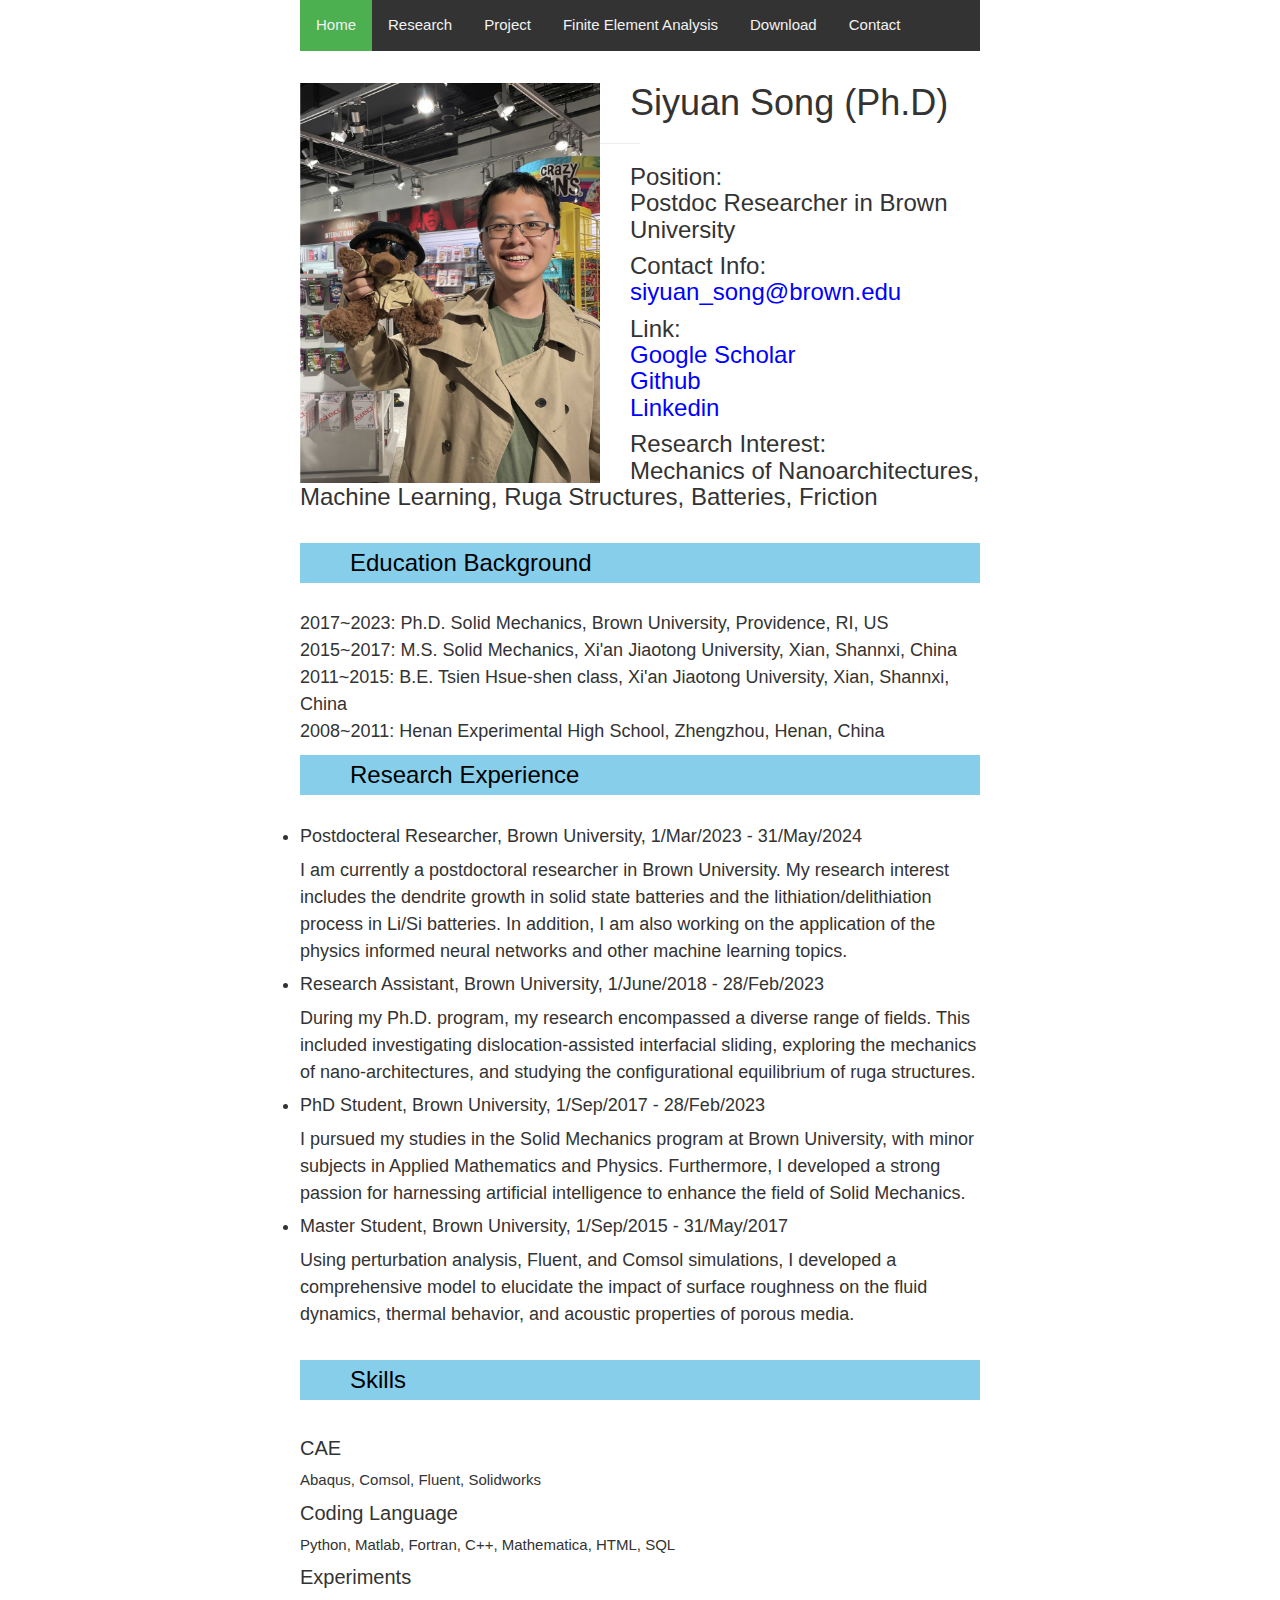
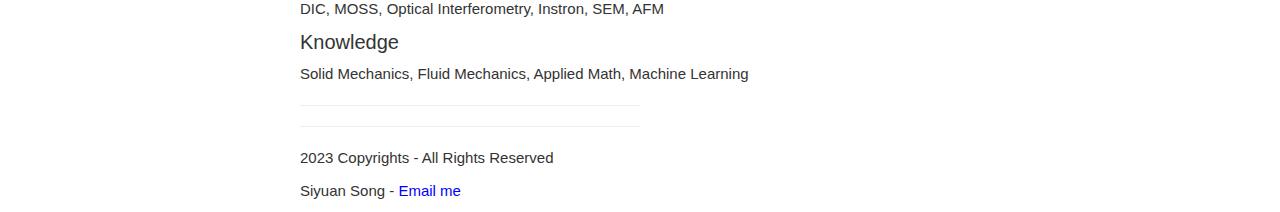
<file: index.html>
<!DOCTYPE html>
<html lang="en">
<head>
        <meta charset="utf-8">
		<meta name="viewport" content="width=device-width, initial-scale=1">
        <title>Siyuan Song &laquo; Personal Website&raquo;</title>
        <link rel="stylesheet" href="https://netdna.bootstrapcdn.com/bootstrap/3.0.3/css/bootstrap.min.css">
        <link rel="stylesheet" href="main.css"/>
        <link rel="stylesheet" href="w3.css">
        <script type="text/javascript" src="https://d3js.org/d3.v5.min.js"></script>
        <script type="text/javascript" src="https://d3js.org/d3-array.v2.min.js"></script>

        <style type="text/css">

            button:focus {
                outline: 0 !important;
            }
            svg {
                display: block;
                margin: 0 auto;
                font: 10px sans-serif;
            }
            .tooltip {
                position: absolute;
                font-size: 12px;
                min-width: 100px;
                padding: 10px;
                width:  auto;
                height: auto;
            }
        </style>

</head>

<body  class="w3-container">
	
	<nav>
		<a href="index.html" class="active">Home</a>
		<a href="Research.html">Research</a>
        <a href="Project.html">Project</a>
        <a href="FEA.html">Finite Element Analysis</a>
		<a href="Download.html">Download</a>
		<a href="Contact.html">Contact</a>

	</nav>
	<br>
    <div>	
        <div>
            <img src="Images/self-fie.png" alt="description of your image" width="300" height="400" style="float: left; margin-right: 30px;">
            <div>
                <h1> Siyuan Song (Ph.D)</h1>
                <hr>

                <h3>Position:
                <br>
                Postdoc Researcher in Brown University</h3>
                <h3>Contact Info: 
                    <br>
                    <a href="mailto:siyuan_song@brown.edu" style="color: blue;">siyuan_song@brown.edu</a></h3>

                <h3>
                    Link: 
                    <br>
                    <a href="https://scholar.google.com/citations?user=6_ox6uIAAAAJ&hl=en"  style="color: blue;">Google Scholar</a>
                    <br>
                    <a href="https://github.com/ssong26/"  style="color: blue;">Github</a>
                    <br>
                    <a href="https://www.linkedin.com/in/siyuan-song-97687678/"  style="color: blue;">Linkedin</a>
                    <br>
                </h3>
                <h3> Research Interest: 
                    <br>
                Mechanics of Nanoarchitectures, Machine Learning, Ruga Structures, Batteries, Friction
                </h3>

                 
            </div>
        </div>



        <br>
        <div class="back_color">
            <h3>Education Background</h3>
        </div>
        <p title="Education Background" class="w3-large"> 
            <br>
            2017~2023: Ph.D. Solid Mechanics, Brown University, Providence, RI, US
            <br>
            2015~2017: M.S. Solid Mechanics, Xi'an Jiaotong University, Xian, Shannxi, China
            <br>
            2011~2015: B.E. Tsien Hsue-shen class, Xi'an Jiaotong University, Xian, Shannxi, China
            <br>
            2008~2011: Henan Experimental High School, Zhengzhou, Henan, China
        </p>
        
        <div class="back_color">
            <h3>Research Experience</h3>
        </div>
        
            <br>
            <h4> <li class="w3-large">Postdocteral Researcher, Brown University, 1/Mar/2023 - 31/May/2024 </li></h4>
            <p class="w3-large"> 
            I am currently a postdoctoral researcher in Brown University. My research interest includes the dendrite growth in solid state batteries and the lithiation/delithiation process in Li/Si batteries. In addition, I am also working on the application of the physics informed neural networks and other machine learning topics.
            </p>

            <h4> <li class="w3-large">Research Assistant, Brown University, 1/June/2018 - 28/Feb/2023 </li></h4>
            <p class="w3-large"> 
            During my Ph.D. program, my research encompassed a diverse range of fields. This included investigating dislocation-assisted interfacial sliding, exploring the mechanics of nano-architectures, and studying the configurational equilibrium of ruga structures.
            </p>

            <h4> <li class="w3-large">PhD Student, Brown University, 1/Sep/2017 - 28/Feb/2023 </li> </h4> 
            <p class="w3-large"> 
            I pursued my studies in the Solid Mechanics program at Brown University, with minor subjects in Applied Mathematics and Physics. Furthermore, I developed a strong passion for harnessing artificial intelligence to enhance the field of Solid Mechanics.
            </p>

            <h4> <li class="w3-large">Master Student, Brown University, 1/Sep/2015 - 31/May/2017 </li> </h4> 
            <p class="w3-large"> 
            Using perturbation analysis, Fluent, and Comsol simulations, I developed a comprehensive model to elucidate the impact of surface roughness on the fluid dynamics, thermal behavior, and acoustic properties of porous media.
            </p>
            <br>
        
        <div class="back_color">
            <h3>Skills</h3>
        </div>

        <p title="Skills" class="w3-large">  
            <br>
            <h4>CAE</h4>
            Abaqus, Comsol, Fluent, Solidworks
            <br>
            <h4>Coding Language</h4>
            Python, Matlab, Fortran, C++, Mathematica, HTML, SQL
            <br>
            <h4>Experiments</h4>
            DIC, MOSS, Optical Interferometry, Instron, SEM, AFM
            <br>
            <h4>Knowledge</h4>
            Solid Mechanics, Fluid Mechanics, Applied Math, Machine Learning
        </p>

    <hr>
    </div>
  <footer>
  <hr>
  <p class="footerDisclaimer">2023  Copyrights - <span>All Rights Reserved</span></p>
  <p class="footerNote">Siyuan Song - <span> <a href="mailto:siyuan_song@brown.edu"  style="color: blue;">Email me</a> </span></p>
</footer>
</body>

</html>
</file>
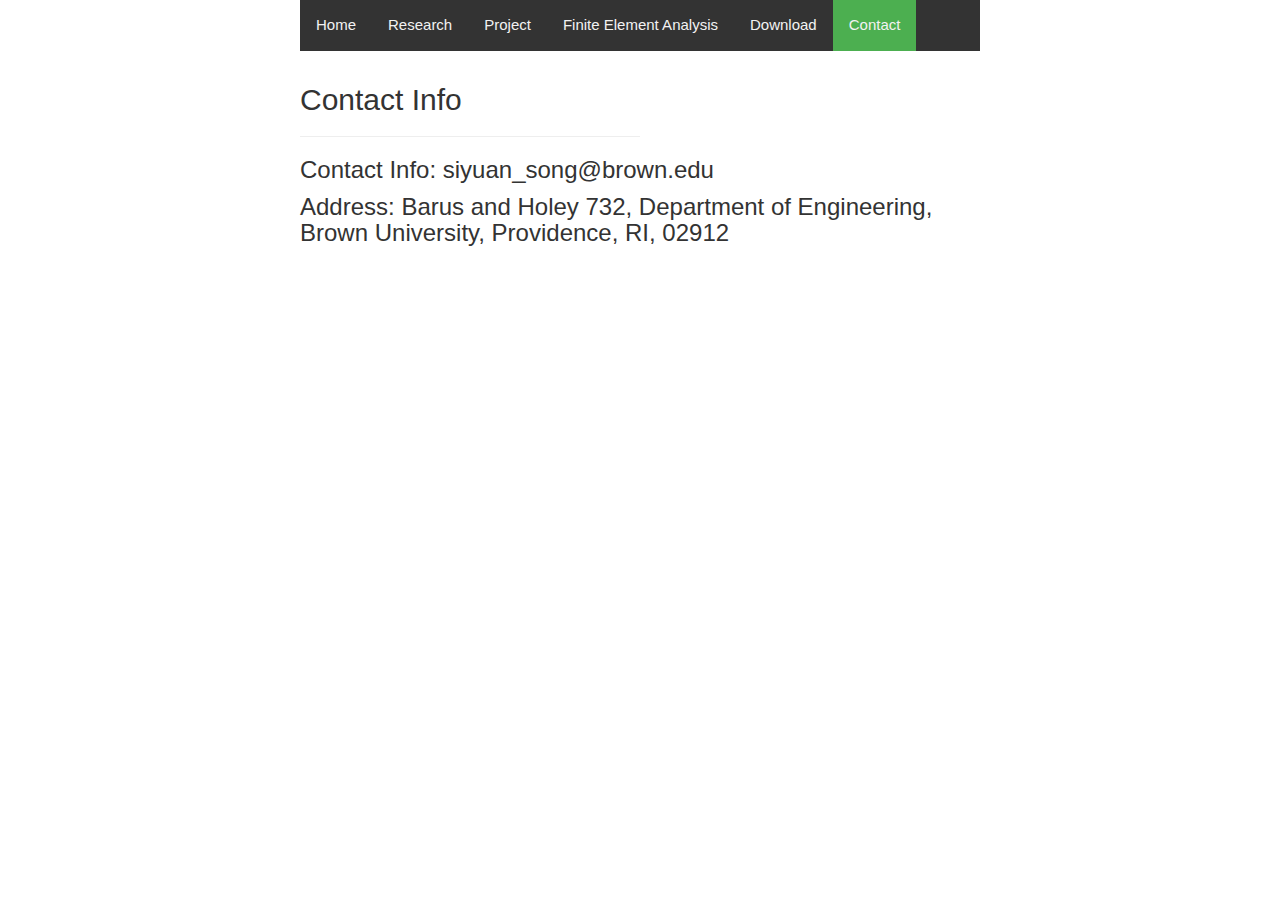
<file: Contact.html>
<!DOCTYPE html>

<html>
<!DOCTYPE html>
<html lang="en">
<head>
        <meta charset="utf-8">
		<meta name="viewport" content="width=device-width, initial-scale=1">
        <title>Siyuan Song &laquo; Personal Website&raquo;</title>
        <link rel="stylesheet" href="https://netdna.bootstrapcdn.com/bootstrap/3.0.3/css/bootstrap.min.css">
        <link rel="stylesheet" href="main.css"/>
        <link rel="stylesheet" href="w3.css">
        <script type="text/javascript" src="https://d3js.org/d3.v5.min.js"></script>
        <script type="text/javascript" src="https://d3js.org/d3-array.v2.min.js"></script>


        <style type="text/css">

            button:focus {
                outline: 0 !important;
            }
            svg {
                display: block;
                margin: 0 auto;
                font: 10px sans-serif;
            }
            .tooltip {
                position: absolute;
                font-size: 12px;
                min-width: 100px;
                padding: 10px;
                width:  auto;
                height: auto;
            }
        </style>


</head>

<body  class="w3-container">
	<nav>
		<a href="index.html">Home</a>
		<a href="Research.html">Research</a>
        <a href="Project.html">Project</a>
        <a href="FEA.html">Finite Element Analysis</a>
		<a href="Download.html">Download</a>
		<a href="Contact.html" class="active">Contact</a>
	</nav>
	<br>
	
	<div class="w3-large">
        <h2>Contact Info</h2>
		<hr>
		<p>
			<h3 class="custom-font">Contact Info: <a href="mailto:siyuan_song@brown.edu">siyuan_song@brown.edu</a></h3>
            <h3 class="custom-font">Address: Barus and Holey 732, Department of Engineering, Brown University, Providence, RI, 02912</h3>
            <br>
			
		</p>
    </div>
	
	
	
</body>
</html>
</file>
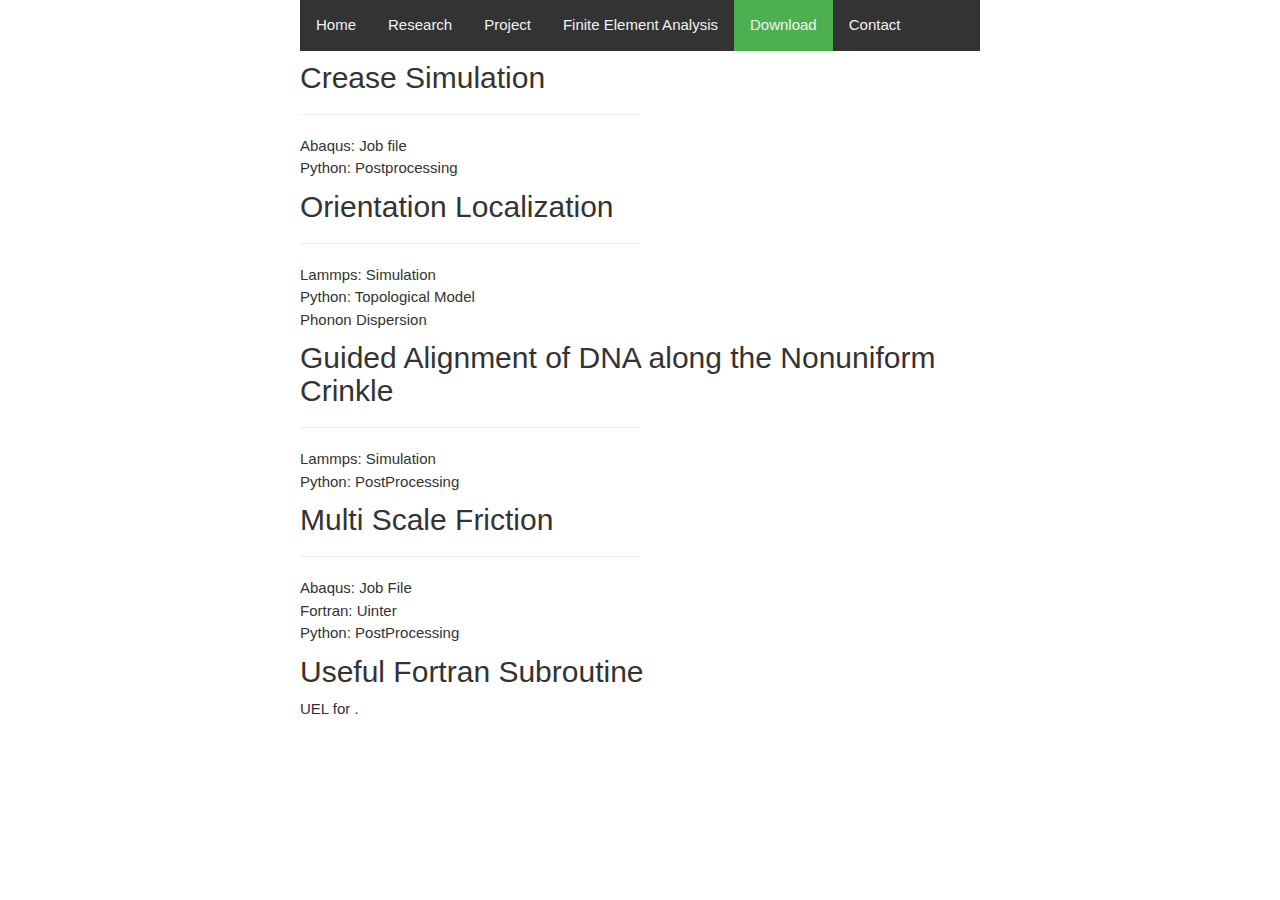
<file: Download.html>
<!DOCTYPE html>

<html>
<!DOCTYPE html>
<html lang="en">
<head>
        <meta charset="utf-8">
		<meta name="viewport" content="width=device-width, initial-scale=1">
        <title>Siyuan Song &laquo; Personal Website&raquo;</title>
        <link rel="stylesheet" href="https://netdna.bootstrapcdn.com/bootstrap/3.0.3/css/bootstrap.min.css">
        <link rel="stylesheet" href="main.css"/>
        <link rel="stylesheet" href="w3.css">
        <script type="text/javascript" src="https://d3js.org/d3.v5.min.js"></script>
        <script type="text/javascript" src="https://d3js.org/d3-array.v2.min.js"></script>


        <style type="text/css">

            button:focus {
                outline: 0 !important;
            }
            svg {
                display: block;
                margin: 0 auto;
                font: 10px sans-serif;
            }
            .tooltip {
                position: absolute;
                font-size: 12px;
                min-width: 100px;
                padding: 10px;
                width:  auto;
                height: auto;
            }
        </style>


</head>

<body  class="w3-container">
	<nav>
		<a href="index.html">Home</a>
		<a href="Research.html">Research</a>
		<a href="Project.html">Project</a>
		<a href="FEA.html">Finite Element Analysis</a>
		<a href="Download.html"  class="active">Download</a>
		<a href="Contact.html">Contact</a>
	</nav>
	
	<!--
	<div class="image-row">
  		<img src="image1.jpg" alt="Image 1">
  		<img src="image2.jpg" alt="Image 2">
  		<img src="image3.jpg" alt="Image 3">
	</div>
	-->


	<div>
        <h2>Crease Simulation</h2>
		<hr>
		<p>
			<a href="https://github.com/ssong26/Crease">Abaqus: Job file</a>
			<br>
			<a href="https://github.com/ssong26/Crease">Python: Postprocessing</a>
		</p>
    </div>
	
	<div>
        <h2>Orientation Localization</h2>
		<hr>
		<p>
			<a href="https://github.com/ssong26/Topology-Induced-Orientation-Localization">Lammps: Simulation</a>
			<br>
			<a href="https://github.com/ssong26/Topology-Induced-Orientation-Localization">Python: Topological Model</a>
			<br>
			<a href="https://github.com/ssong26/Phonon_Dispersion">Phonon Dispersion</a>
		</p>
    </div>
	
	<div>
        <h2>Guided Alignment of DNA along the Nonuniform Crinkle</h2>
		<hr>
		<p>
			Lammps: Simulation
			<br>
			Python: PostProcessing
		</p>
    </div>
	
	<div>
        <h2>Multi Scale Friction</h2>
		<hr>
		<p>
			Abaqus: Job File
			<br>
			Fortran: Uinter
			<br>
			Python: PostProcessing
		</p>
    </div>

    <div>
    	<h2> Useful Fortran Subroutine </h2>
    	<p>
    		UEL for .
    	</p>
    </div>
	
</body>
</html>
</file>
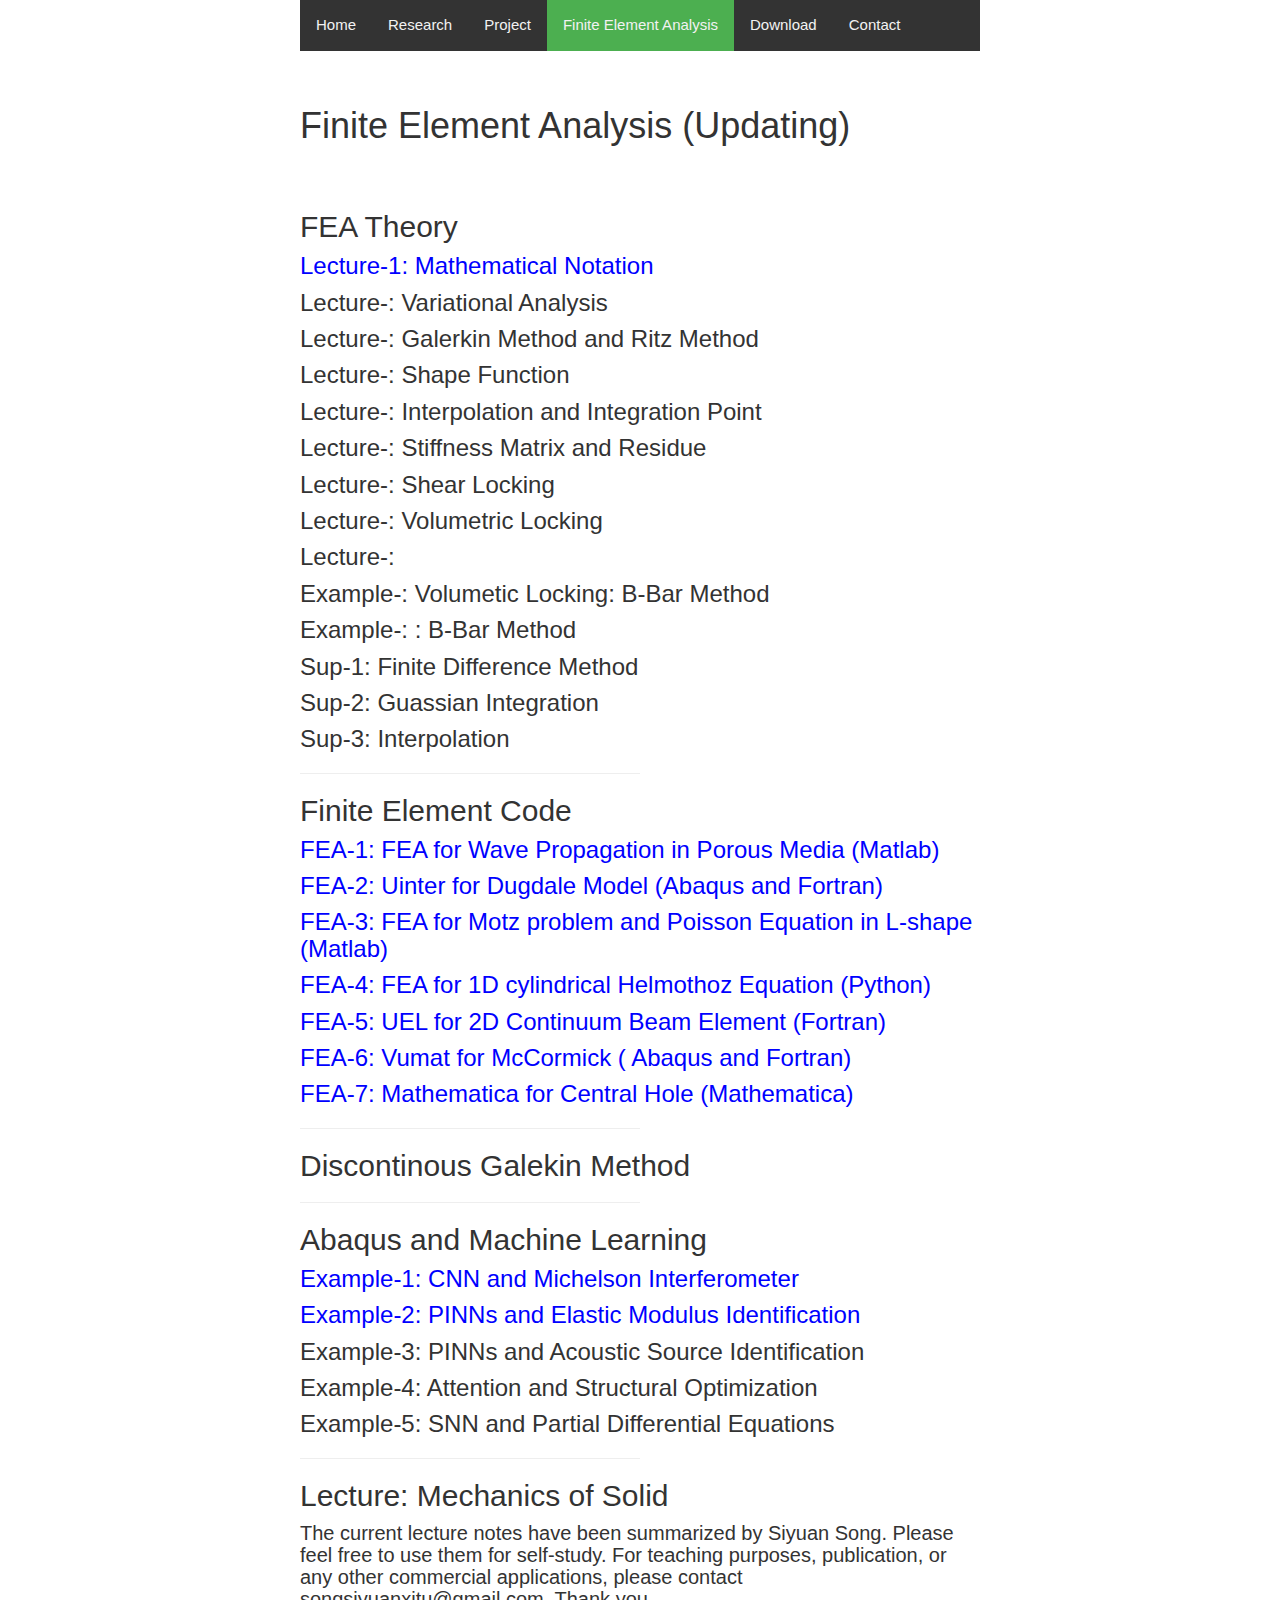
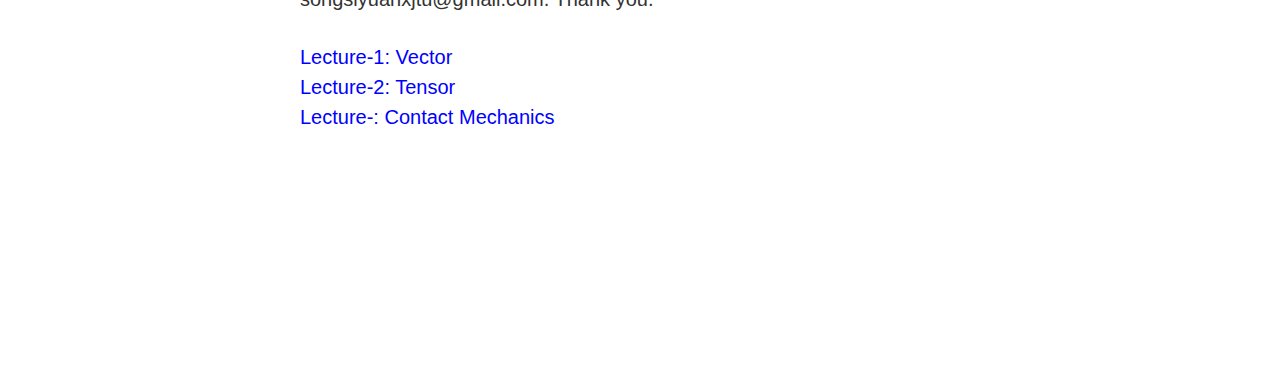
<file: FEA.html>
<!DOCTYPE html>

<html>
<!DOCTYPE html>
<html lang="en">
<head>
        <meta charset="utf-8">
		<meta name="viewport" content="width=device-width, initial-scale=1">
        <title>Siyuan Song &laquo; Personal Website&raquo;</title>
        <link rel="stylesheet" href="https://netdna.bootstrapcdn.com/bootstrap/3.0.3/css/bootstrap.min.css">
        <link rel="stylesheet" href="main.css"/>
        <link rel="stylesheet" href="w3.css">
        <script type="text/javascript" src="https://d3js.org/d3.v5.min.js"></script>
        <script type="text/javascript" src="https://d3js.org/d3-array.v2.min.js"></script>


        <style type="text/css">

            button:focus {
                outline: 0 !important;
            }
            svg {
                display: block;
                margin: 0 auto;
                font: 10px sans-serif;
            }
            .tooltip {
                position: absolute;
                font-size: 12px;
                min-width: 100px;
                padding: 10px;
                width:  auto;
                height: auto;
            }
        </style>


</head>

<body class="w3-container">
	<nav>
		<a href="index.html">Home</a>
		<a href="Research.html">Research</a>
        <a href="Project.html">Project</a>
        <a href="FEA.html" class="active">Finite Element Analysis</a>
		<a href="Download.html">Download</a>
		<a href="Contact.html">Contact</a>
	</nav>
    <br>
    <br>
    <div>
    <h1> Finite Element Analysis (Updating) </h1>
    <br>
    </div>
    <br>

    <p class="w3-large"> 
        <h2> FEA Theory </h2>
        <h3><a href="https://github.com/ssong26/LectureNotes/blob/bb4b0da1c6d8d422aeb10e318bb2b2a8410287b9/Finite_Element_Method/FEA-L1-English.pdf" style="color: blue">Lecture-1: Mathematical Notation</a></h3>

        <h3> Lecture-: Variational Analysis</h3>
        <h3> Lecture-: Galerkin Method and Ritz Method</h3>
        <h3> Lecture-: Shape Function</h3>
        <h3> Lecture-: Interpolation and Integration Point</h3>
        <h3> Lecture-: Stiffness Matrix and Residue</h3>
        <h3> Lecture-: Shear Locking</h3>
        <h3> Lecture-: Volumetric Locking</h3>
        <h3> Lecture-: </h3>

        <h3> Example-: Volumetic Locking: B-Bar Method </h3>
        <h3> Example-: : B-Bar Method </h3>

        <h3> Sup-1: Finite Difference Method</h3>
        <h3> Sup-2: Guassian Integration</h3>
        <h3> Sup-3: Interpolation</h3>
        <hr size = '9'> 
        <h2> Finite Element Code </h2>
        <h3> <a href="https://github.com/ssong26/FEA_Sharing/tree/e906d4e93f7dd8ca379532ada010ee8b14083242/Wave_Porous"  style="color: blue;">FEA-1: FEA for Wave Propagation in Porous Media (Matlab)</a> </h3>
        <h3> <a href="https://github.com/ssong26/FEA_Sharing/tree/e906d4e93f7dd8ca379532ada010ee8b14083242/Uinter_Dugdale"  style="color: blue;">FEA-2: Uinter for Dugdale Model (Abaqus and Fortran)</a> </h3>
        <h3> <a href="https://github.com/ssong26/FEA_Sharing/tree/main/Motz_and_Lshape"  style="color: blue;">FEA-3: FEA for Motz problem and Poisson Equation in L-shape  (Matlab)</a> </h3>
        <h3> <a href="https://github.com/ssong26/FEA_Sharing/tree/main/HelmothozCylin1D"  style="color: blue;">FEA-4: FEA for 1D cylindrical Helmothoz Equation (Python)</a> </h3>
        <h3> <a href="https://github.com/ssong26/FEA_Sharing/tree/main/hw10_UEL_2DBeam_Element"  style="color: blue;">FEA-5: UEL for 2D Continuum Beam Element (Fortran)</a> </h3>
        <h3> <a href="https://github.com/ssong26/FEA_Sharing/tree/main/HW9-Vumat-McCormick"  style="color: blue;">FEA-6: Vumat for McCormick ( Abaqus and Fortran)</a> </h3>
        <h3> <a href="https://github.com/ssong26/FEA_Sharing/tree/main/hw4_FEA_Mathematica"  style="color: blue;">FEA-7: Mathematica for Central Hole (Mathematica)</a> </h3>
        
        <p>
            

        </p>
        <hr>
        <h2> Discontinous Galekin Method </h2>
        <hr>
        <h2> Abaqus and Machine Learning </h2>
        <h3> <a href = "https://github.com/ssong26/CS1470-Final-Project" style="color: blue"> Example-1: CNN and Michelson Interferometer </a></h3>
        <h3> <a href = "https://github.com/ssong26/DeepModulus" style="color: blue;"> Example-2: PINNs and Elastic Modulus Identification </a> </h3>
        <h3> Example-3: PINNs and Acoustic Source Identification</h3>
        <h3> Example-4: Attention and Structural Optimization</h3>
        <h3> Example-5: SNN and Partial Differential Equations</h3>

        <hr>
        <h2> Lecture: Mechanics of Solid </h2>
        <h4>
        The current lecture notes have been summarized by Siyuan Song. Please feel free to use them for self-study. For teaching purposes, publication, or any other commercial applications, please contact songsiyuanxjtu@gmail.com.
        Thank you. </h4>
        <br>
        <a href="https://github.com/ssong26/LectureNotes/blob/dd43161a79acc2b4a26c60144b30d90e1cdb0d51/Mechanics_of_Solid/Lecture-1-Vector.pdf"  style="color: blue;font-size:20px">Lecture-1: Vector</a>
        <br>
        <a href="https://github.com/ssong26/LectureNotes/blob/b906d56361509571ebaebc7ff055e9672d1619c1/Mechanics_of_Solid/Lecture-2%20Tensor.pdf"  style="color: blue;font-size:20px">Lecture-2: Tensor</a>
        <br>
        <a href="https://github.com/ssong26/LectureNotes/blob/d296f07543bf3d1b3b2f805a8465f173bda6bd23/Mechanics_of_Solid/Contact%20Mechanics.pdf"  style="color: blue;font-size:20px">Lecture-: Contact Mechanics</a>
        <br>    
        <br>
        <br>
        <br>
        <br>
        <br>
        <br>
        <br>
        <br>
        <br>
        <br>
        <br>

    </p>



























</body>
</html>
</file>
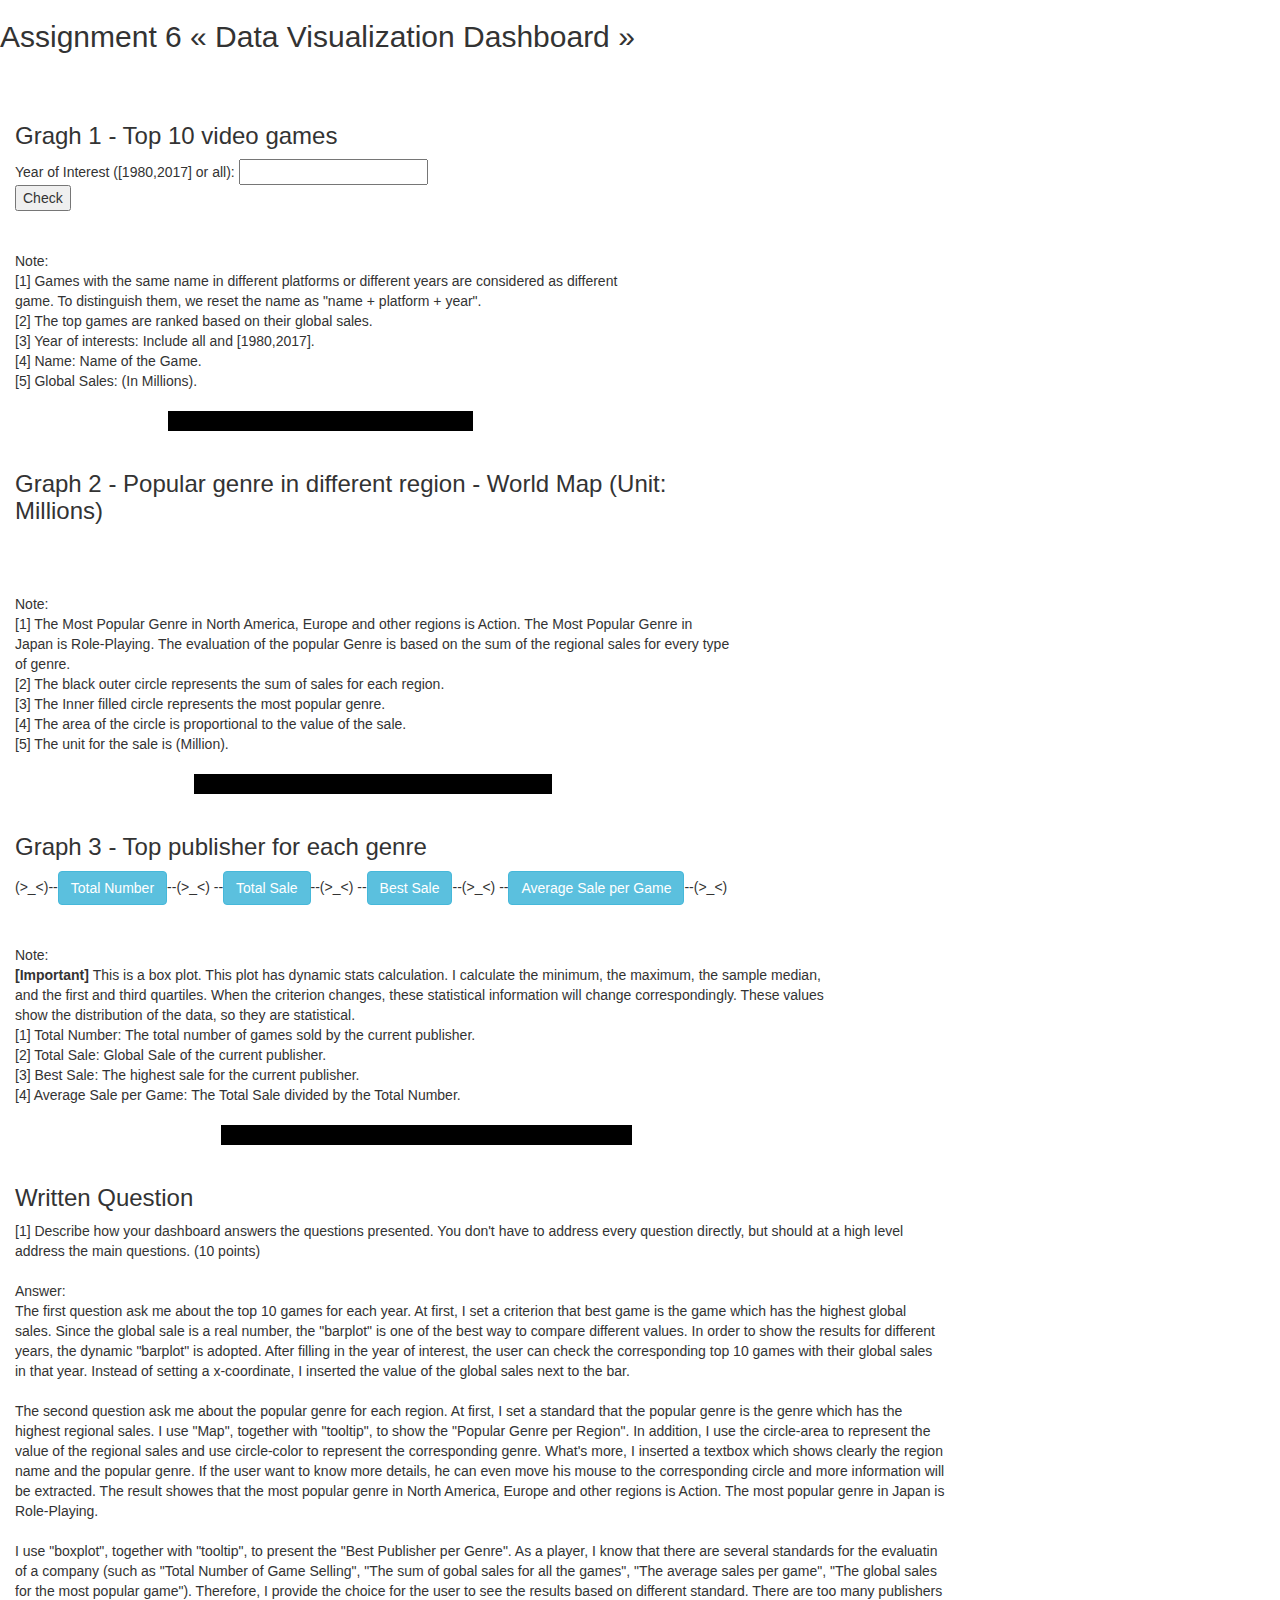
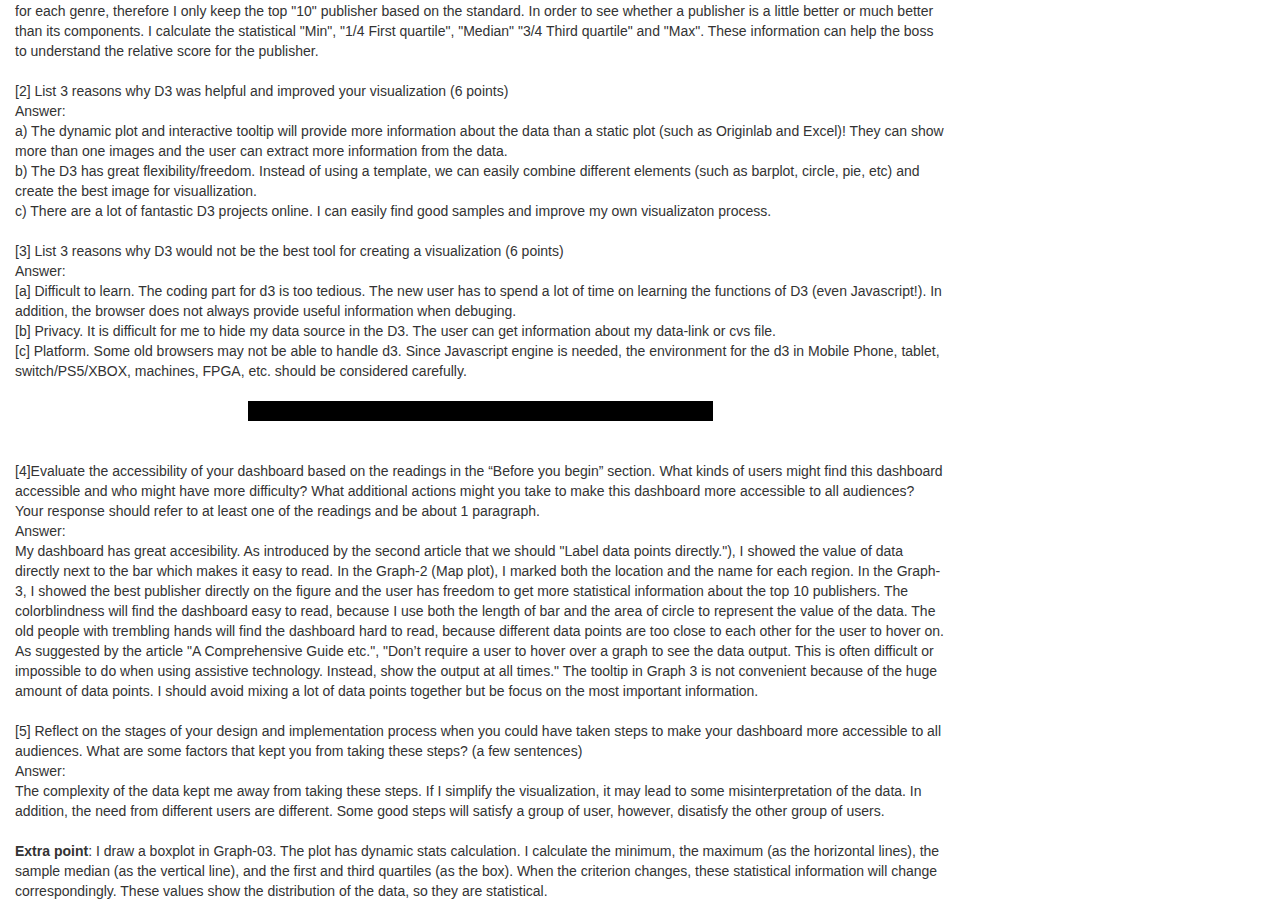
<file: index_example.html>
<!DOCTYPE html>
<html lang="en">
<head>
        <meta charset="utf-8">
        <title>Assignment 6 &laquo; Data Visualization Dashboard&raquo;</title>
        <link rel="stylesheet" href="https://netdna.bootstrapcdn.com/bootstrap/3.0.3/css/bootstrap.min.css">
        <link rel="stylesheet" href="main.css"/>
        <script type="text/javascript" src="https://d3js.org/d3.v5.min.js"></script>
        <script type="text/javascript" src="https://d3js.org/d3-array.v2.min.js"></script>


        <style type="text/css">

            button:focus {
                outline: 0 !important;
            }
            svg {
                display: block;
                margin: 0 auto;
                font: 10px sans-serif;
            }
            .tooltip {
                position: absolute;
                font-size: 12px;
                min-width: 100px;
                padding: 10px;
                width:  auto;
                height: auto;
            }
        </style>


    </head>


<body>
    <div class="header">
        <h2>Assignment 6 &laquo; Data Visualization Dashboard &raquo;</h2>
    </div>

    <div class="col-lg-6">
        <h3> Gragh 1 - Top 10 video games</h3>

            Year of Interest ([1980,2017] or all): <input type="text" name="Year of Interest" id="inp_year"><br>
            <button onclick="setGraph01(document.getElementById('inp_year').value)">Check</button>

        <div id="graph1"> 
        </div>
        <p> 
            <br>
            <br>
            Note:
            <br>
            [1] Games with the same name in different platforms or different years are considered as different game. To distinguish them, we reset the name as "name + platform + year".
            <br>
            [2] The top games are ranked based on their global sales.
            <br>
            [3] Year of interests: Include all and [1980,2017].
            <br>
            [4] Name: Name of the Game.
            <br>
            [5] Global Sales: (In Millions).

        </p>


        <hr>
    </div>
    <div class="col-lg-7">
        <h3> Graph 2 - Popular genre in different region - World Map (Unit: Millions) </h3>
        <div id="graph2"></div><br/>
        <p> 
            <br>
            <br>
            Note:
            <br>
            [1] The Most Popular Genre in North America, Europe and other regions is Action. The Most Popular Genre in Japan is Role-Playing. The evaluation of the popular Genre is based on the sum of the regional sales for every type of genre.
            <br>
            [2] The black outer circle represents the sum of sales for each region.
            <br>
            [3] The Inner filled circle represents the most popular genre. 
            <br>
            [4] The area of the circle is proportional to the value of the sale.
            <br>
            [5] The unit for the sale is (Million).
        </p>

        <hr>
    </div>



    <div class="col-lg-8">
        <h3>Graph 3 - Top publisher for each genre</h3>
        (>_<)--<button type="button" class="btn btn-info" onclick="setGraph03('Total_Number')">Total Number</button>--(>_<)
        --<button type="button" class="btn btn-info" onclick="setGraph03('Total_Sale')">Total Sale</button>--(>_<)
        --<button type="button" class="btn btn-info" onclick="setGraph03('Best_Sale')">Best Sale</button>--(>_<)
        --<button type="button" class="btn btn-info" onclick="setGraph03('Sale_Per')">Average Sale per Game</button>--(>_<)
        <div id="graph3"></div>
        <p> 
            <br>
            <br>
            Note:
            <br>
            <b> [Important] </b> This is a box plot. This plot has dynamic stats calculation. I calculate the minimum, the maximum, the sample median, and the first and third quartiles. When the criterion changes, these statistical information will change correspondingly. These values show the distribution of the data, so they are statistical.
            <br>
            [1] Total Number: The total number of games sold by the current publisher. 
            <br>
            [2] Total Sale: Global Sale of the current publisher.
            <br>
            [3] Best Sale: The highest sale for the current publisher.
            <br>
            [4] Average Sale per Game: The Total Sale divided by the Total Number.
        </p>
        <hr>
    </div>
    <div class="col-lg-9">
        <h3>Written Question</h3>
        <p>
        [1] Describe how your dashboard answers the questions presented. You don't have to address every question directly, but should at a high level address the main questions. (10 points)
        <br>
        <br>
        Answer:
        <br>
        The first question ask me about the top 10 games for each year. At first, I set a criterion that best game is the game which has the highest global sales. Since the global sale is a real number, the "barplot" is one of the best way to compare different values. In order to show the results for different years, the dynamic "barplot" is adopted. After filling in the year of interest, the user can check the corresponding top 10 games with their global sales in that year. Instead of setting a x-coordinate, I inserted the value of the global sales next to the bar. 
        <br>
        <br>
        The second question ask me about the popular genre for each region. At first, I set a standard that the popular genre is the genre which has the highest regional sales. I use "Map", together with "tooltip", to show the "Popular Genre per Region". In addition, I use the circle-area to represent the value of the regional sales and use circle-color to represent the corresponding genre. What's more, I inserted a textbox which shows clearly the region name and the popular genre. If the user want to know more details, he can even move his mouse to the corresponding circle and more information will be extracted. The result showes that the most popular genre in North America, Europe and other regions is Action. The most popular genre in Japan is Role-Playing. 
        <br>
        <br>
        I use "boxplot", together with "tooltip", to present the "Best Publisher per Genre". As a player, I know that there are several standards for the evaluatin of a company (such as "Total Number of Game Selling", "The sum of gobal sales for all the games", "The average sales per game", "The global sales for the most popular game"). Therefore, I provide the choice for the user to see the results based on different standard. There are too many publishers for each genre, therefore I only keep the top "10" publisher based on the standard. In order to see whether a publisher is a little better or much better than its components. I calculate the statistical "Min", "1/4 First quartile", "Median" "3/4 Third quartile" and "Max". These information can help the boss to understand the relative score for the publisher.

        <br>
        <br>
        [2] List 3 reasons why D3 was helpful and improved your visualization (6 points)
        <br>
        Answer:
        <br>
        a) The dynamic plot and interactive tooltip will provide more information about the data than a static plot (such as Originlab and Excel)! They can show more than one images and the user can extract more information from the data.
        <br>
        b) The D3 has great flexibility/freedom. Instead of using a template, we can easily combine different elements (such as barplot, circle, pie, etc) and create the best image for visuallization.
        <br>
        c) There are a lot of fantastic D3 projects online. I can easily find good samples and improve my own visualizaton process.
        <br>
        <br>
        [3] List 3 reasons why D3 would not be the best tool for creating a visualization (6 points)
        <br>
        Answer:
        <br>
        [a] Difficult to learn. The coding part for d3 is too tedious. The new user has to spend a lot of time on learning the functions of D3 (even Javascript!). In addition, the browser does not always provide useful information when debuging.
        <br>
        [b] Privacy. It is difficult for me to hide my data source in the D3. The user can get information about my data-link or cvs file.
        <br>
        [c] Platform. Some old browsers may not be able to handle d3. Since Javascript engine is needed, the environment for the d3 in Mobile Phone, tablet, switch/PS5/XBOX, machines, FPGA, etc. should be considered carefully.
        <hr>
        <br>
        [4]Evaluate the accessibility of your dashboard based on the readings in the “Before you begin” section. What kinds of users might find this dashboard accessible and who might have more difficulty? What additional actions might you take to make this dashboard more accessible to all audiences? Your response should refer to at least one of the readings and be about 1 paragraph.
        <br>
        Answer:
        <br>
        My dashboard has great accesibility. As introduced by the second article that we should "Label data points directly."), I showed the value of data directly next to the bar which makes it easy to read. In the Graph-2 (Map plot), I marked both the location and the name for each region. In the Graph-3, I showed the best publisher directly on the figure and the user has freedom to get more statistical information about the top 10 publishers. The colorblindness will find the dashboard easy to read, because I use both the length of bar and the area of circle to represent the value of the data. The old people with trembling hands will find the dashboard hard to read, because different data points are too close to each other for the user to hover on. As suggested by the article "A Comprehensive Guide etc.", "Don’t require a user to hover over a graph to see the data output. This is often difficult or impossible to do when using assistive technology. Instead, show the output at all times." The tooltip in Graph 3 is not convenient because of the huge amount of data points. I should avoid mixing a lot of data points together but be focus on the most important information.


        <br>
        <br>
        [5] Reflect on the stages of your design and implementation process when you could have taken steps to make your dashboard more accessible to all audiences. What are some factors that kept you from taking these steps? (a few sentences)
        <br>
        Answer:
        <br>
        The complexity of the data kept me away from taking these steps. If I simplify the visualization, it may lead to some misinterpretation of the data. In addition, the need from different users are different. Some good steps will satisfy a group of user, however, disatisfy the other group of users. 
        <br>
        <br>
        <b>Extra point</b>: I draw a boxplot in Graph-03. The plot has dynamic stats calculation. I calculate the minimum, the maximum (as the horizontal lines), the sample median (as the vertical line), and the first and third quartiles (as the box). When the criterion changes, these statistical information will change correspondingly. These values show the distribution of the data, so they are statistical.
        <br>

    <p>
    </div>
    <!--Feel free to add more JavaScript files as needed-->
    <script type="text/javascript" src="main.js"></script>
    <script type="text/javascript" src="graph01.js"></script>
    <script type="text/javascript" src="graph02.js"></script>
    <script type="text/javascript" src="graph03.js"></script>

<!-- Load d3.js -->
</body>
</html>
</file>
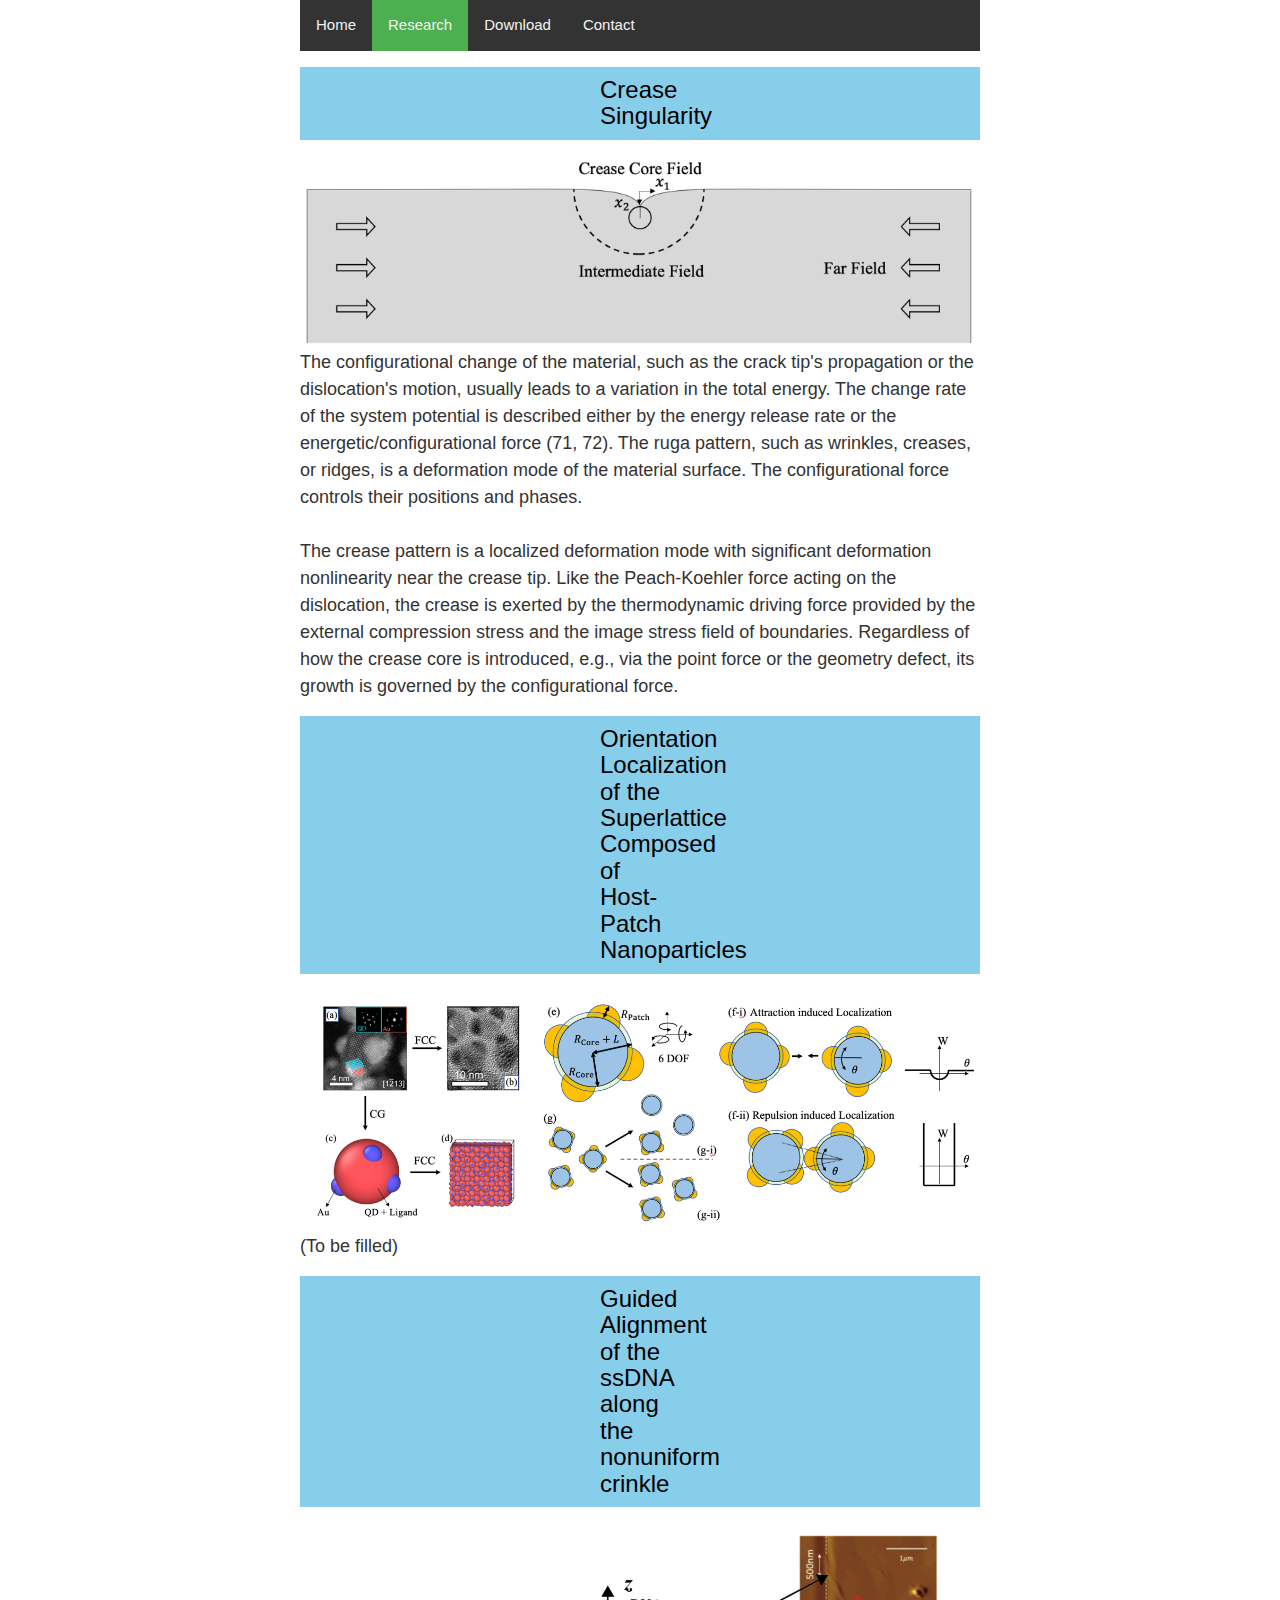
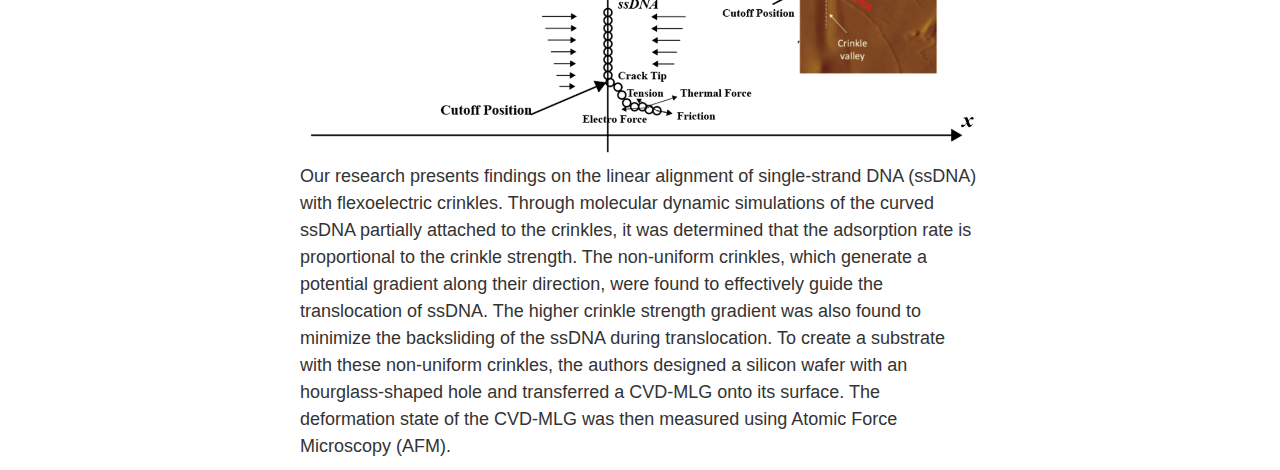
<file: Online_Tools.html>
<!DOCTYPE html>

<html>
<!DOCTYPE html>
<html lang="en">
<head>
        <meta charset="utf-8">
		<meta name="viewport" content="width=device-width, initial-scale=1">
        <title>Siyuan Song &laquo; Personal Website&raquo;</title>
        <link rel="stylesheet" href="https://netdna.bootstrapcdn.com/bootstrap/3.0.3/css/bootstrap.min.css">
        <link rel="stylesheet" href="main.css"/>
        <link rel="stylesheet" href="w3.css">
        <script type="text/javascript" src="https://d3js.org/d3.v5.min.js"></script>
        <script type="text/javascript" src="https://d3js.org/d3-array.v2.min.js"></script>


        <style type="text/css">

            button:focus {
                outline: 0 !important;
            }
            svg {
                display: block;
                margin: 0 auto;
                font: 10px sans-serif;
            }
            .tooltip {
                position: absolute;
                font-size: 12px;
                min-width: 100px;
                padding: 10px;
                width:  auto;
                height: auto;
            }
        </style>


</head>

<body class="w3-container">
	<nav>
		<a href="index.html">Home</a>
		<a href="Research.html" class="active">Research</a>
		<a href="Download.html">Download</a>
		<a href="Contact.html">Contact</a>
	</nav>
    <div class="w3-panel w3-light-blue">
    <h3>Crease Singularity</h3>
    </div>
    <div>
    <header>
            <div class="profilePhoto"><img src="Crease_Work/Graph_Crinkle.png" alt="Graph_Crinkle" width="900" height="250"></div>
    </header>
    </div>

    <p class="w3-large"> 
        The configurational change of the material, such as the crack tip's propagation or the dislocation's motion, usually leads to a variation in the total energy. The change rate of the system potential is described either by the energy release rate or the energetic/configurational force (71, 72). The ruga pattern, such as wrinkles, creases, or ridges, is a deformation mode of the material surface. The configurational force controls their positions and phases.
        <br>
        <br>
        The crease pattern is a localized deformation mode with significant deformation nonlinearity near the crease tip. Like the Peach-Koehler force acting on the dislocation, the crease is exerted by the thermodynamic driving force provided by the external compression stress and the image stress field of boundaries. Regardless of how the crease core is introduced, e.g., via the point force or the geometry defect, its growth is governed by the configurational force.
    </p>

    <div class="w3-panel w3-light-blue">
    <h3>Orientation Localization of the Superlattice Composed of Host-Patch Nanoparticles</h3>
    </div>

    <div>
    <header>
            <div class="profilePhoto"><img src="Orientation/Intro_QD.png" alt="Intro_QD" width="1250" height="450"></div>
    </header>
    </div>

    <p  class="w3-large"> 
        (To be filled)
    </p>

    <div class="w3-panel w3-light-blue">
    <h3>Guided Alignment of the ssDNA along the nonuniform crinkle</h3>
    </div>

    <div>
    <header>
            <div class="profilePhoto"><img src="DNA/Alignment_Exp.png" alt="Alignment_Exp" width="1250" height="450"></div>
    </header>
    </div>

    <p  class="w3-large"> 
        Our research presents findings on the linear alignment of single-strand DNA (ssDNA) with flexoelectric crinkles. Through molecular dynamic simulations of the curved ssDNA partially attached to the crinkles, it was determined that the adsorption rate is proportional to the crinkle strength. The non-uniform crinkles, which generate a potential gradient along their direction, were found to effectively guide the translocation of ssDNA. The higher crinkle strength gradient was also found to minimize the backsliding of the ssDNA during translocation. To create a substrate with these non-uniform crinkles, the authors designed a silicon wafer with an hourglass-shaped hole and transferred a CVD-MLG onto its surface. The deformation state of the CVD-MLG was then measured using Atomic Force Microscopy (AFM).
    </p>




























</body>
</html>
</file>
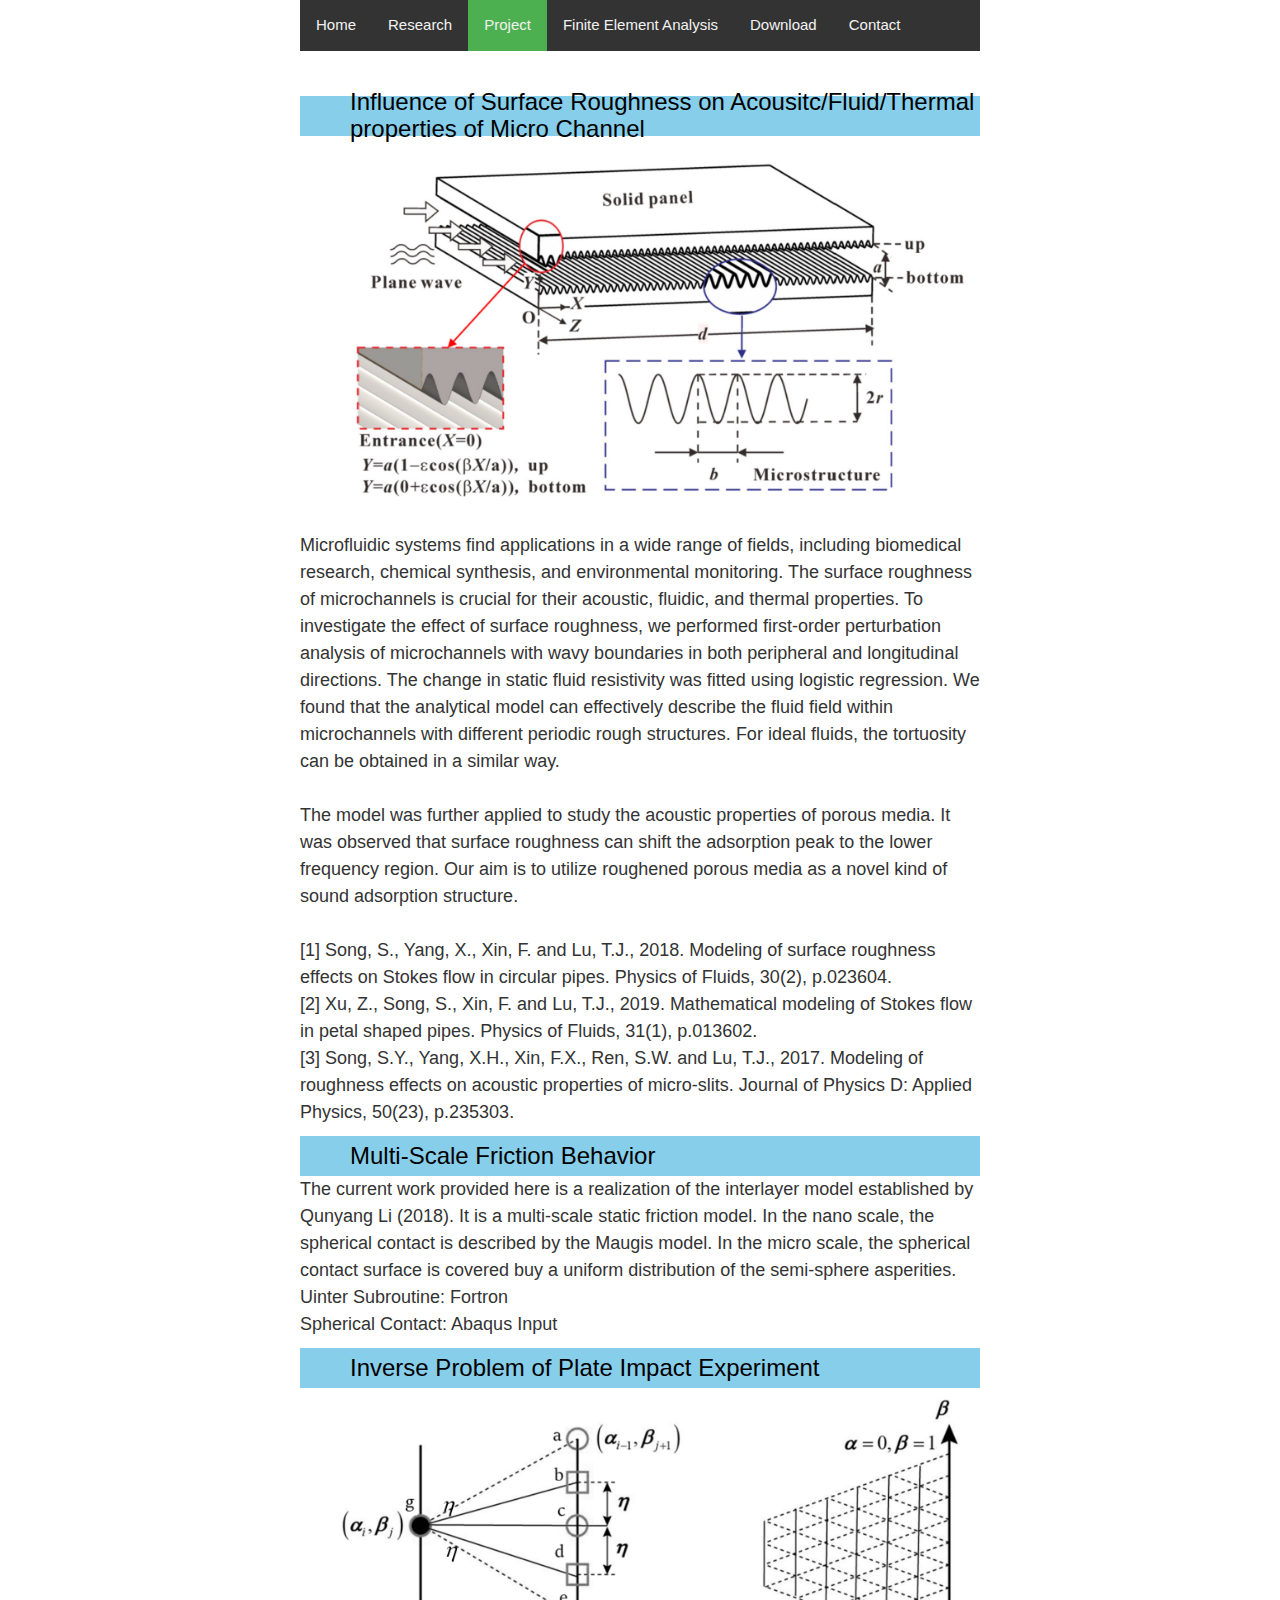
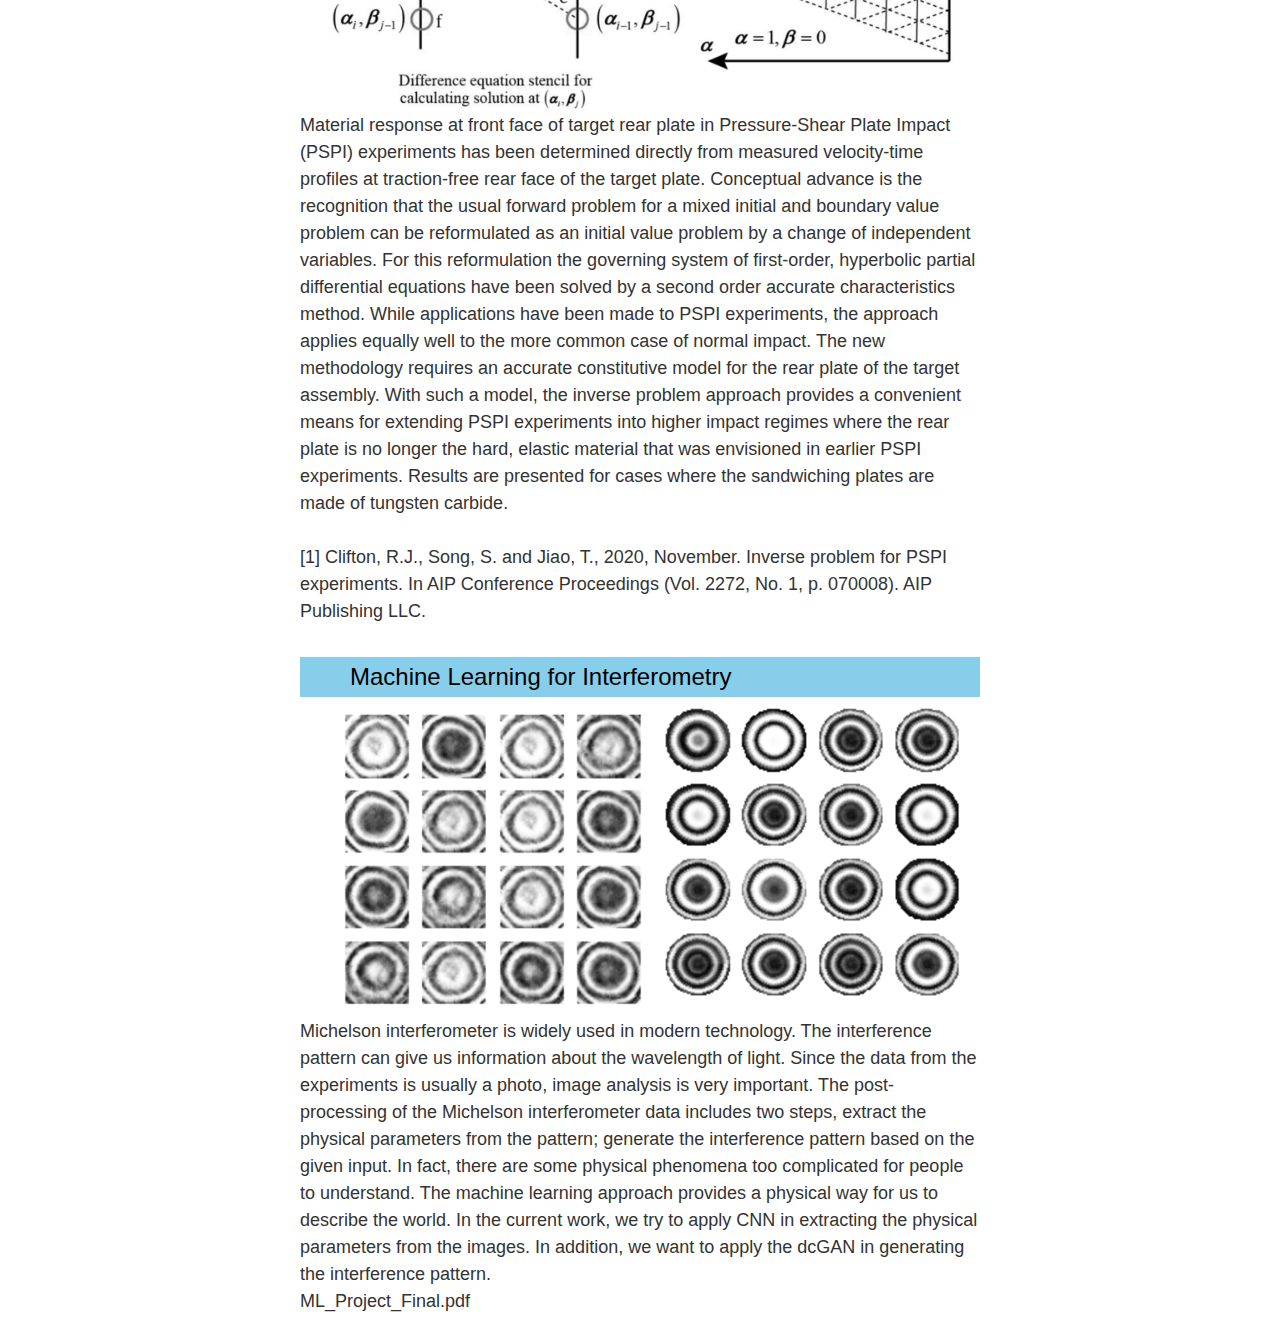
<file: Project.html>
<!DOCTYPE html>

<html>
<!DOCTYPE html>
<html lang="en">
<head>
        <meta charset="utf-8">
		<meta name="viewport" content="width=device-width, initial-scale=1">
        <title>Siyuan Song &laquo; Personal Website&raquo;</title>
        <link rel="stylesheet" href="https://netdna.bootstrapcdn.com/bootstrap/3.0.3/css/bootstrap.min.css">
        <link rel="stylesheet" href="main.css"/>
        <link rel="stylesheet" href="w3.css">
        <script type="text/javascript" src="https://d3js.org/d3.v5.min.js"></script>
        <script type="text/javascript" src="https://d3js.org/d3-array.v2.min.js"></script>


        <style type="text/css">

            button:focus {
                outline: 0 !important;
            }
            svg {
                display: block;
                margin: 0 auto;
                font: 10px sans-serif;
            }
            .tooltip {
                position: absolute;
                font-size: 12px;
                min-width: 100px;
                padding: 10px;
                width:  auto;
                height: auto;
            }
        </style>


</head>

<body class="w3-container">
	<nav>
		<a href="index.html">Home</a>
		<a href="Research.html">Research</a>
        <a href="Project.html"  class="active">Project</a>
        <a href="FEA.html">Finite Element Analysis</a>
		<a href="Download.html">Download</a>
		<a href="Contact.html">Contact</a>
	</nav>
    <br>
    <br>
    <div class="back_color">
    <h3>Influence of Surface Roughness on Acousitc/Fluid/Thermal properties of Micro Channel</h3>
    </div>
    <br>
    <div>
    <header>
            <div class="profilePhoto"><img src="Images/surface_roughness.png" alt="surface_roughness" width="800" height="400"></div>
    </header>
    </div>

    <p class="w3-large"> 
        <br>
        Microfluidic systems find applications in a wide range of fields, including biomedical research, chemical synthesis, and environmental monitoring. The surface roughness of microchannels is crucial for their acoustic, fluidic, and thermal properties. To investigate the effect of surface roughness, we performed first-order perturbation analysis of microchannels with wavy boundaries in both peripheral and longitudinal directions. The change in static fluid resistivity was fitted using logistic regression. We found that the analytical model can effectively describe the fluid field within microchannels with different periodic rough structures. For ideal fluids, the tortuosity can be obtained in a similar way.
        <br>
        <br>
        The model was further applied to study the acoustic properties of porous media. It was observed that surface roughness can shift the adsorption peak to the lower frequency region. Our aim is to utilize roughened porous media as a novel kind of sound adsorption structure.
        <br>
        <br>
        <a href="https://doi.org/10.1088/1361-6463/aa6fa1">[1] Song, S., Yang, X., Xin, F. and Lu, T.J., 2018. Modeling of surface roughness effects on Stokes flow in circular pipes. Physics of Fluids, 30(2), p.023604.</a>
        
        <br>

        <a href="https://doi.org/10.1063/1.5067291">[2] Xu, Z., Song, S., Xin, F. and Lu, T.J., 2019. Mathematical modeling of Stokes flow in petal shaped pipes. Physics of Fluids, 31(1), p.013602.</a>

        <br>

        <a href="https://doi.org/10.1063/1.5067291">[3] Song, S.Y., Yang, X.H., Xin, F.X., Ren, S.W. and Lu, T.J., 2017. Modeling of roughness effects on acoustic properties of micro-slits. Journal of Physics D: Applied Physics, 50(23), p.235303.</a>

        <br>
    </p>

    <div class="back_color">
    <h3>Multi-Scale Friction Behavior</h3>
    </div>

    <p  class="w3-large"> 

        The current work provided here is a realization of the interlayer model established by Qunyang Li (2018). It is a multi-scale static friction model. In the nano scale, the spherical contact is described by the Maugis model. In the micro scale, the spherical contact surface is covered buy a uniform distribution of the semi-sphere asperities. 




        <br>
        <a href="Images/Friction_Fortran/Sphere_test.f">Uinter Subroutine: Fortron</a>
        <br>
        <a href="Images/Friction_Fortran/Sphere_test.inp">Spherical Contact: Abaqus Input</a>
    </p>

    <div class="back_color">
    <h3>Inverse Problem of Plate Impact Experiment</h3>
    </div>

    <div>
    <header>
            <div class="profilePhoto"><img src="Images/inverse_problem.png" alt="inverse_problem" width="800" height="400"></div>
    </header>
    </div>

    <p  class="w3-large"> 
        Material response at front face of target rear plate in Pressure-Shear Plate Impact (PSPI) experiments has been determined directly from measured velocity-time profiles at traction-free rear face of the target plate. Conceptual advance is the recognition that the usual forward problem for a mixed initial and boundary value problem can be reformulated as an initial value problem by a change of independent variables. For this reformulation the governing system of first-order, hyperbolic partial differential equations have been solved by a second order accurate characteristics method. While applications have been made to PSPI experiments, the approach applies equally well to the more common case of normal impact. The new methodology requires an accurate constitutive model for the rear plate of the target assembly. With such a model, the inverse problem approach provides a convenient means for extending PSPI experiments into higher impact regimes where the rear plate is no longer the hard, elastic material that was envisioned in earlier PSPI experiments. Results are presented for cases where the sandwiching plates are made of tungsten carbide.
        <br>
        <br>
    <a href="https://doi.org/10.1063/12.0000789">[1] Clifton, R.J., Song, S. and Jiao, T., 2020, November. Inverse problem for PSPI experiments. In AIP Conference Proceedings (Vol. 2272, No. 1, p. 070008). AIP Publishing LLC.</a>
    </p>
    
    <br>

    <div class="back_color">
    <h3>Machine Learning for Interferometry</h3>
    <br>
    </div>

    <div>
    <header>
            <div class="profilePhoto"><img src="Images/interferometry.png" alt="Interferometry" width="800" height="400"></div>
    </header>
    </div>

    <p class="w3-large">
        Michelson interferometer is widely used in modern technology. The interference pattern can give us information about the wavelength of light. Since the data from the experiments is usually a photo, image analysis is very important. The post-processing of the Michelson interferometer data includes two steps, extract the physical parameters from the pattern; generate the interference pattern based on the given input. In fact, there are some physical phenomena too complicated for people to understand. The machine learning approach provides a physical way for us to describe the world.
        In the current work, we try to apply CNN in extracting the physical parameters from the images. In addition, we want to apply the dcGAN in generating the interference pattern.
        <br>
        <a href="Images/ML_Project_Final.pdf">ML_Project_Final.pdf</a>
    </p>
    





























</body>
</html>
</file>
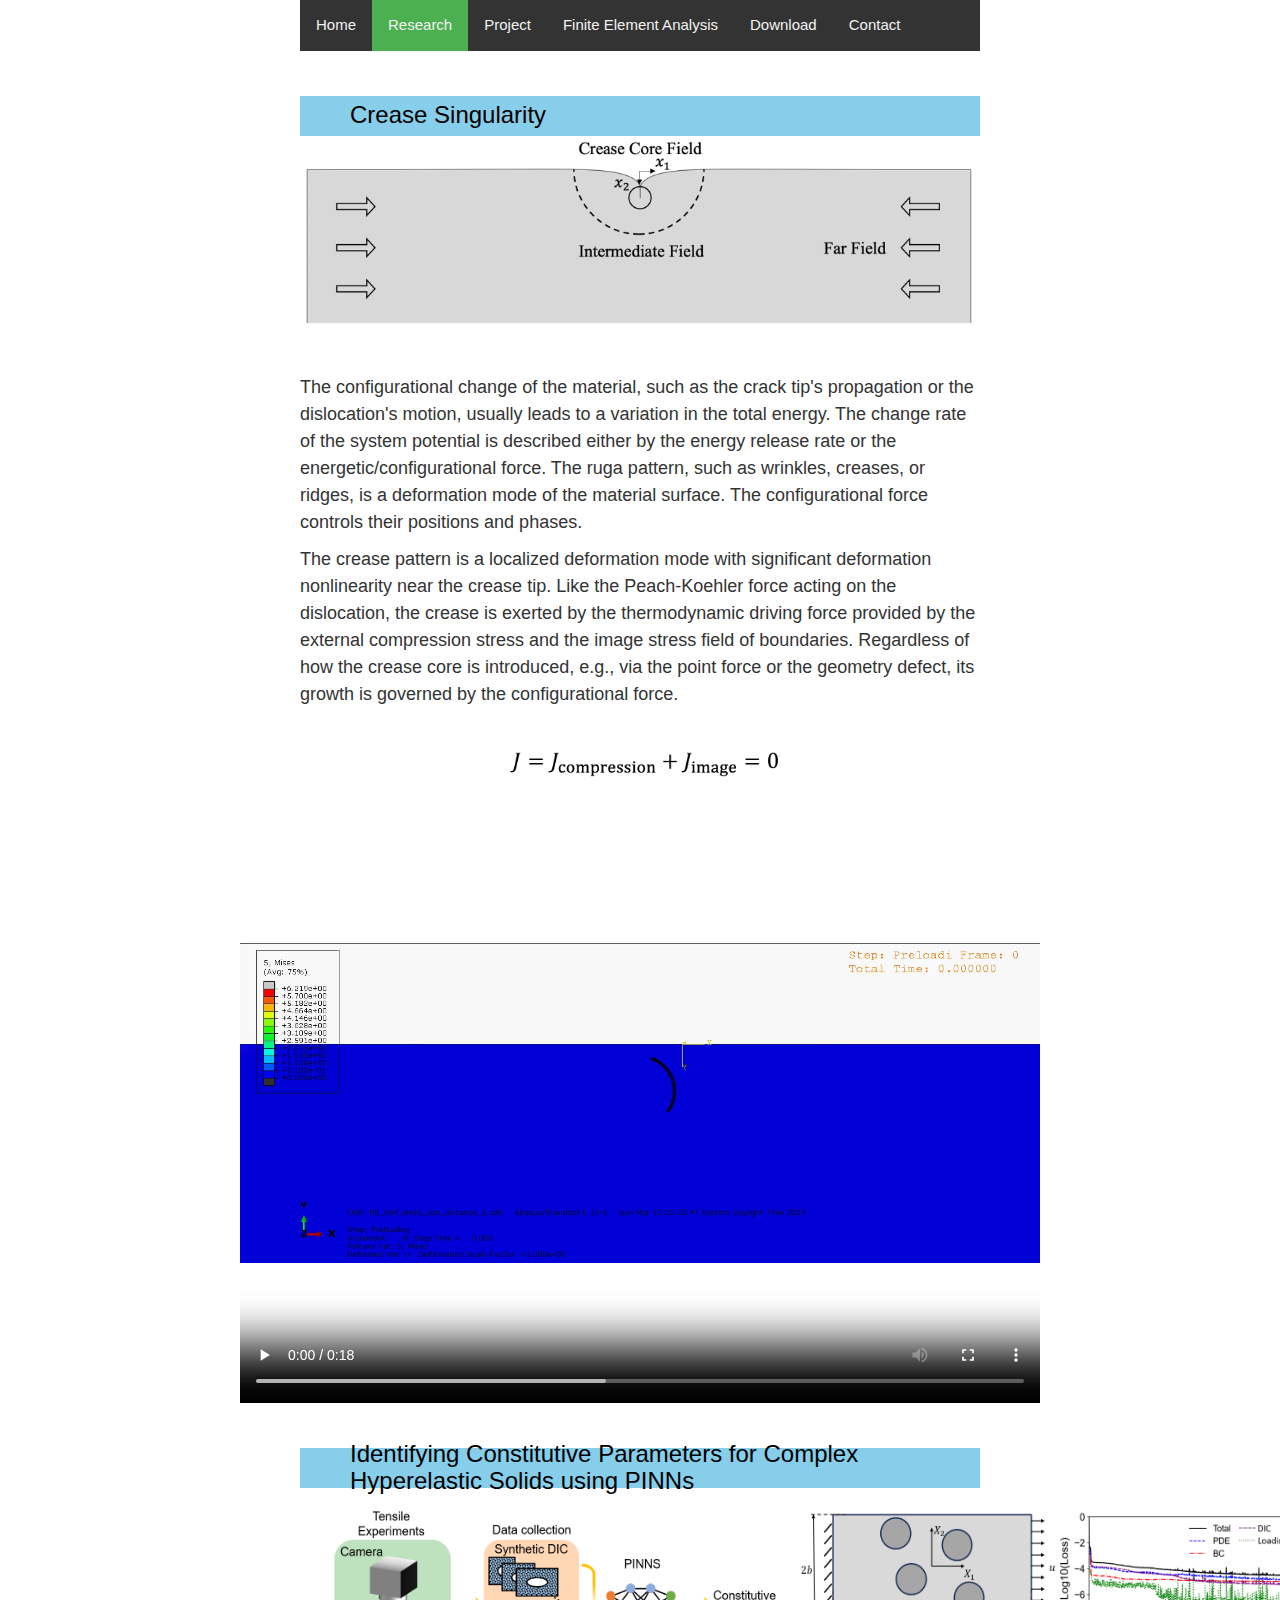
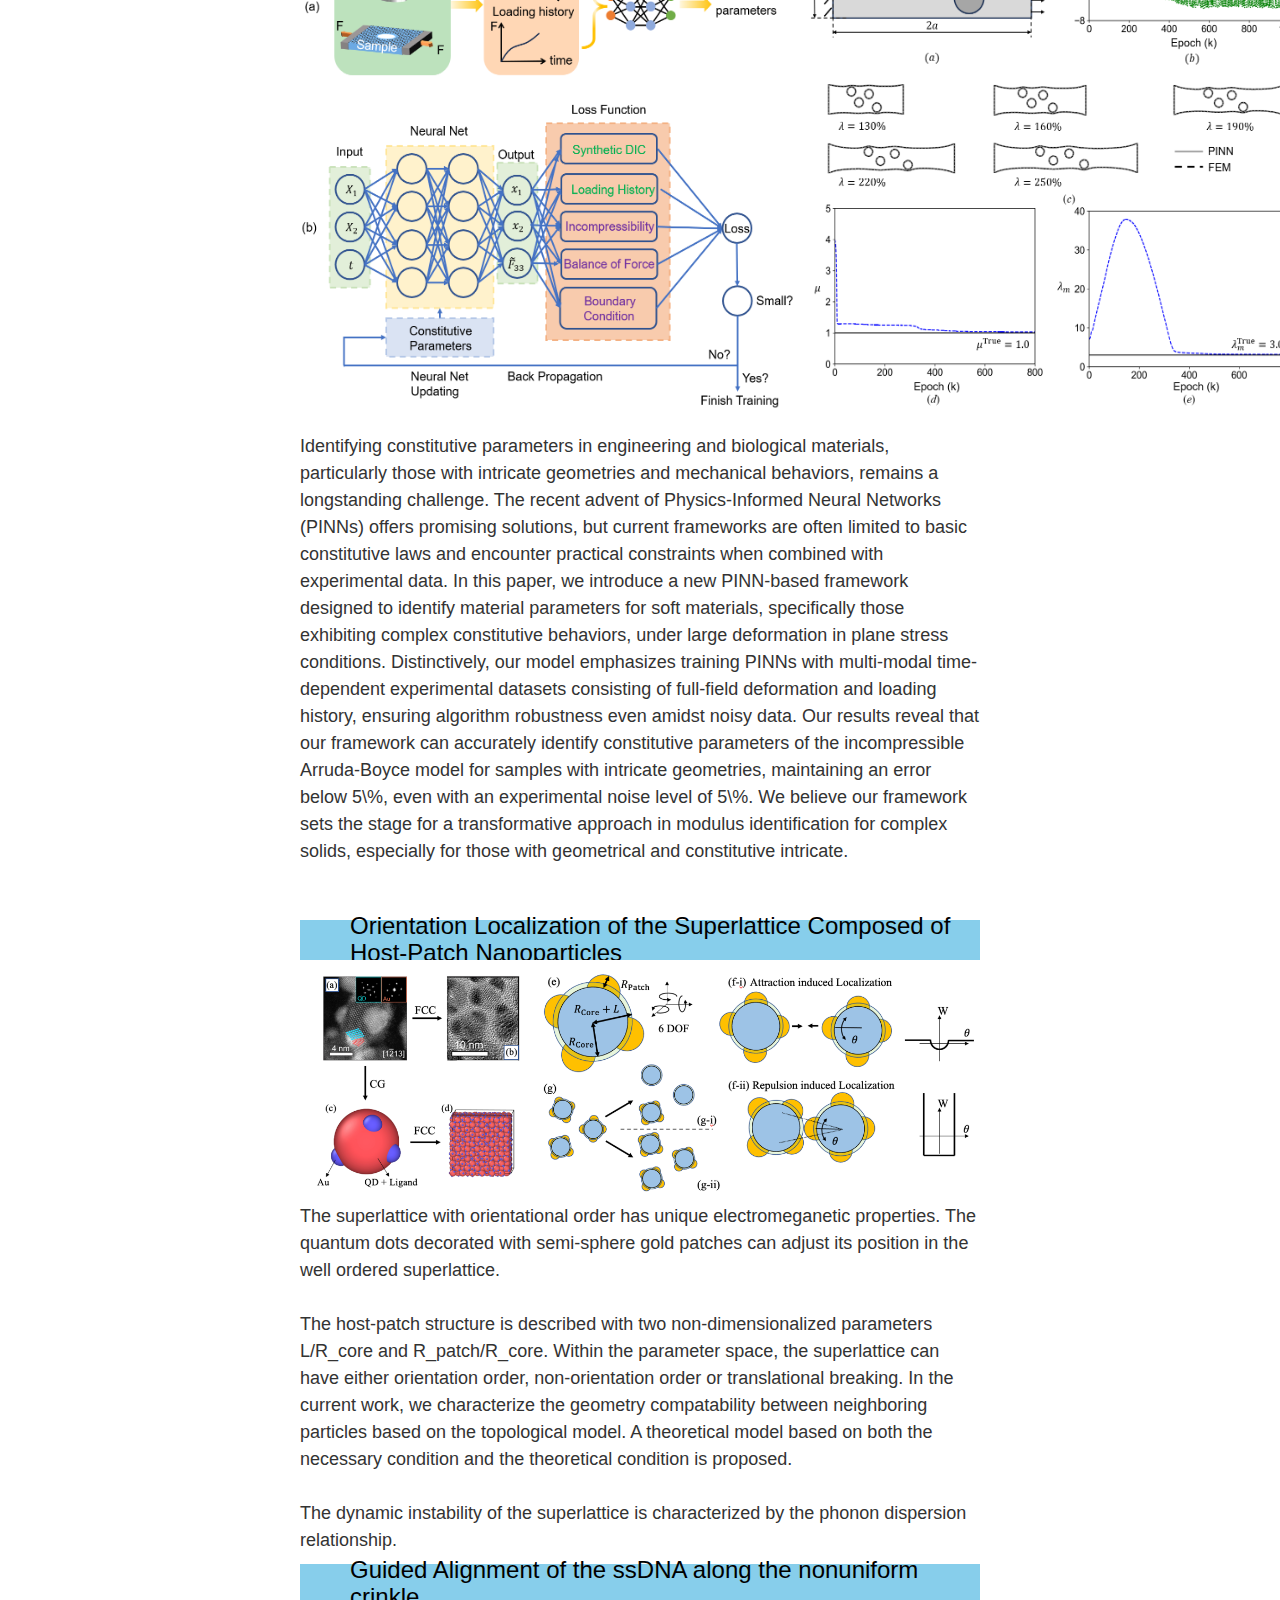
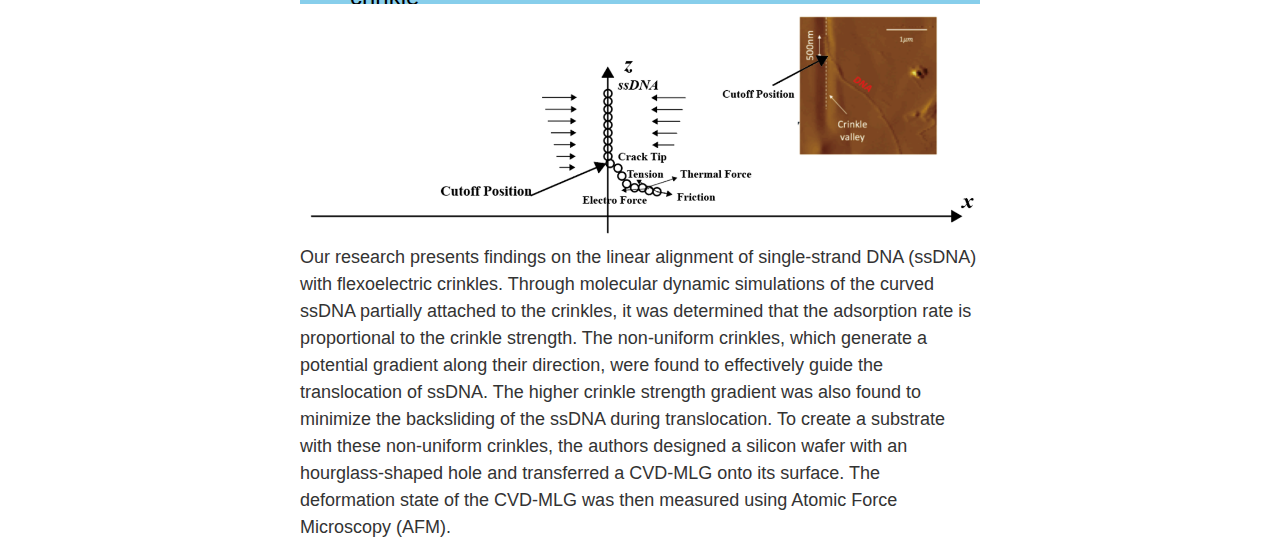
<file: Research.html>
<!DOCTYPE html>

<html>
<!DOCTYPE html>
<html lang="en">
<head>
        <meta charset="utf-8">
		<meta name="viewport" content="width=device-width, initial-scale=1">
        <title>Siyuan Song &laquo; Personal Website&raquo;</title>
        <link rel="stylesheet" href="https://netdna.bootstrapcdn.com/bootstrap/3.0.3/css/bootstrap.min.css">
        <link rel="stylesheet" href="main.css"/>
        <link rel="stylesheet" href="w3.css">
        <script type="text/javascript" src="https://d3js.org/d3.v5.min.js"></script>
        <script type="text/javascript" src="https://d3js.org/d3-array.v2.min.js"></script>


        <style type="text/css">

            button:focus {
                outline: 0 !important;
            }
            svg {
                display: block;
                margin: 0 auto;
                font: 10px sans-serif;
            }
            .tooltip {
                position: absolute;
                font-size: 12px;
                min-width: 100px;
                padding: 10px;
                width:  auto;
                height: auto;
            }
        </style>


</head>

<body class="w3-container">
	<nav>
		<a href="index.html">Home</a>
		<a href="Research.html" class="active">Research</a>
        <a href="Project.html">Project</a>
        <a href="FEA.html">Finite Element Analysis</a>
		<a href="Download.html">Download</a>
		<a href="Contact.html">Contact</a>
	</nav>
    <br>
    <br>
    <div class="back_color">
    <h3>Crease Singularity</h3>
    </div>
    <div>
    <header>
            <div class="profilePhoto"><img src="Images/Crease_Work/Graph_Crinkle.png" alt="Graph_Crinkle" width="900" height="250"></div>
    </header>
    </div>
    <br>
    <br>
    <div>
    <p class="w3-large"> 
        The configurational change of the material, such as the crack tip's propagation or the dislocation's motion, usually leads to a variation in the total energy. The change rate of the system potential is described either by the energy release rate or the energetic/configurational force. The ruga pattern, such as wrinkles, creases, or ridges, is a deformation mode of the material surface. The configurational force controls their positions and phases.
    </p>
    <p class="w3-large"> 
        The crease pattern is a localized deformation mode with significant deformation nonlinearity near the crease tip. Like the Peach-Koehler force acting on the dislocation, the crease is exerted by the thermodynamic driving force provided by the external compression stress and the image stress field of boundaries. Regardless of how the crease core is introduced, e.g., via the point force or the geometry defect, its growth is governed by the configurational force.
    </p>
        <br>
            <header>
            <div class="profilePhoto"><img src="Images/Crease_Work/eq_equilibrium.png" alt="eq_equilibrium" width="280" height="40"></div>
            </header>
        <br>
    </div>

    <div class = "video-container">
    <video width="800" height="600" controls>
        <source src="video/distance_5.mp4" type="video/mp4">
    </video> 
    </div>
    <br>
    <br>
        <div class="back_color">
    <h3>Identifying Constitutive Parameters for Complex Hyperelastic Solids using PINNs</h3>
    </div>
    <br>
    <table><tr>
            <td><img src="Images/PINNS-1/Figure-1.png" alt="Figure-1" width="500" height="500"></td>
            <td><img src="Images/PINNS-1/Figure-4.png" alt="Figure-4" width="500" height="500"></td>
    </tr></table>
    <br>

    <p  class="w3-large"> 
        Identifying constitutive parameters in engineering and biological materials, particularly those with intricate geometries and mechanical behaviors, remains a longstanding challenge. The recent advent of Physics-Informed Neural Networks (PINNs) offers promising solutions, but current frameworks are often limited to basic constitutive laws and encounter practical constraints when combined with experimental data. In this paper, we introduce a new PINN-based framework designed to identify material parameters for soft materials, specifically those exhibiting complex constitutive behaviors, under large deformation in plane stress conditions. Distinctively, our model emphasizes training PINNs with multi-modal time-dependent experimental datasets consisting of full-field deformation and loading history, ensuring algorithm robustness even amidst noisy data. Our results reveal that our framework can accurately identify constitutive parameters of the incompressible Arruda-Boyce model for samples with intricate geometries, maintaining an error below 5\%, even with an experimental noise level of 5\%. We believe our framework sets the stage for a transformative approach in modulus identification for complex solids, especially for those with geometrical and constitutive intricate.
    </p>
    <br>
    <br>
    <div class="back_color">
    <h3>Orientation Localization of the Superlattice Composed of Host-Patch Nanoparticles</h3>
    </div>

    <div>
    <header>
            <div class="profilePhoto"><img src="Images/Orientation/Intro_QD.png" alt="Intro_QD" width="1000" height="370"></div>
    </header>
    </div>

    <p  class="w3-large"> 
        The superlattice with orientational order has unique electromeganetic properties. The quantum dots decorated with semi-sphere gold patches can adjust its position in the well ordered superlattice.
        <br>
        <br>
        The host-patch structure is described with two non-dimensionalized parameters L/R_core and R_patch/R_core. Within the parameter space, the superlattice can have either orientation order, non-orientation order or translational breaking. In the current work, we characterize the geometry compatability between neighboring particles based on the topological model. A theoretical model based on both the necessary condition and the theoretical condition is proposed.
        <br>
        <br>
        The dynamic instability of the superlattice is characterized by the phonon dispersion relationship.

    </p>

    <div class="back_color">
    <h3>Guided Alignment of the ssDNA along the nonuniform crinkle</h3>
    </div>

    <div>
    <header>
            <div class="profilePhoto"><img src="Images/DNA/Alignment_Exp.png" alt="Alignment_Exp" width="1110" height="340"></div>
    </header>
    </div>

    <p  class="w3-large"> 
        Our research presents findings on the linear alignment of single-strand DNA (ssDNA) with flexoelectric crinkles. Through molecular dynamic simulations of the curved ssDNA partially attached to the crinkles, it was determined that the adsorption rate is proportional to the crinkle strength. The non-uniform crinkles, which generate a potential gradient along their direction, were found to effectively guide the translocation of ssDNA. The higher crinkle strength gradient was also found to minimize the backsliding of the ssDNA during translocation. To create a substrate with these non-uniform crinkles, the authors designed a silicon wafer with an hourglass-shaped hole and transferred a CVD-MLG onto its surface. The deformation state of the CVD-MLG was then measured using Atomic Force Microscopy (AFM).
    </p>




























</body>
</html>
</file>
<file: main.css>
/*
body {
	margin-left: auto;
	margin-right: auto;
	width: 92%;
	max-width: 960px;
	padding-left: 1%;
	padding-right: 1%;
}
*/

.header {
    padding-bottom: 20px;
    margin-bottom: 20px;
}

.header > h3, h5 {
    margin: 0;
    padding-top: 20px;
    text-align: center;
}



header .profilePhoto {
	/*background-color: rgba(237,237,237,1.00);*/
	clear: both;
	display: flex;
	justify-content: center;
	align-items: center;
	margin: auto;
}

figcaption {
  text-align: center;
}


.back_color{
  color:#000!important;
  background-color:#87CEEB!important;
  height: 40px;
  display: flex;
  align-items: center;
  padding-left: 50px;
}


/* Navigation Bar*/

nav {
	background-color: #333;
	overflow: hidden;
}
nav a {
	float: left;
	color: #f2f2f2;
	text-align: center;
	padding: 14px 16px;
	text-decoration: none;
}
nav a:hover {
	background-color: #ddd;
	color: black;
}
.active {
	background-color: #4CAF50;
}


.video-container {
  display: flex;
  justify-content: center;
}

.image-row {
  display: flex;
  justify-content: space-between;
}

hr {
  height: 20px; /* change the height of hr */
  width: 50%; /* change the width of hr */
  background-color: black; /* set the background color of hr */
  border: none; /* remove any border around hr */
  margin: 20px auto; /* center hr horizontally and add some space around it */
}

/* Include any custom CSS styling here! */
<style>
.image-container {
    display: flex; /* 使用 flex 布局 */
}

.profilePhoto {
    margin-right: 10px; /* 图像之间的右边距，可根据需要调整 */
}

.profilePhoto img {
    max-width: 100%; /* 图像宽度不超过容器宽度 */
    height: auto; /* 保持图像纵横比 */
}
</style>
</file>
